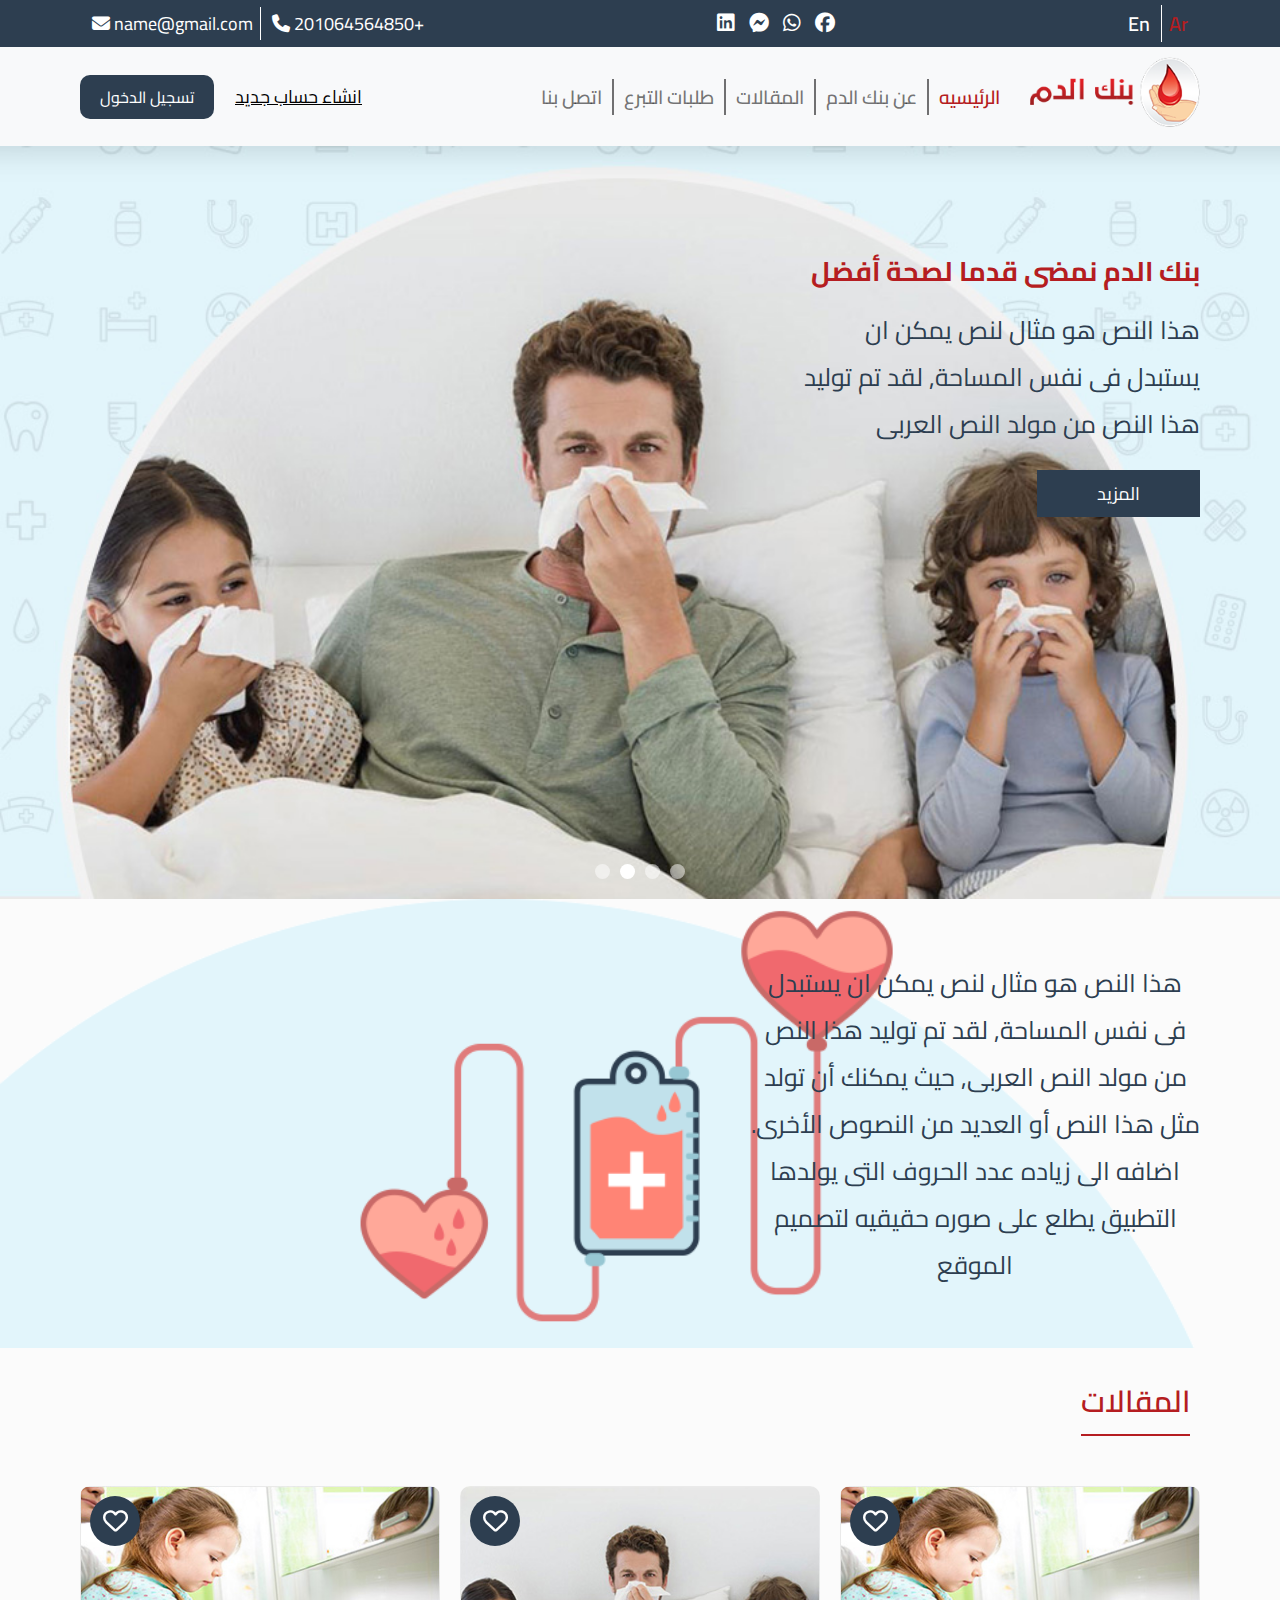
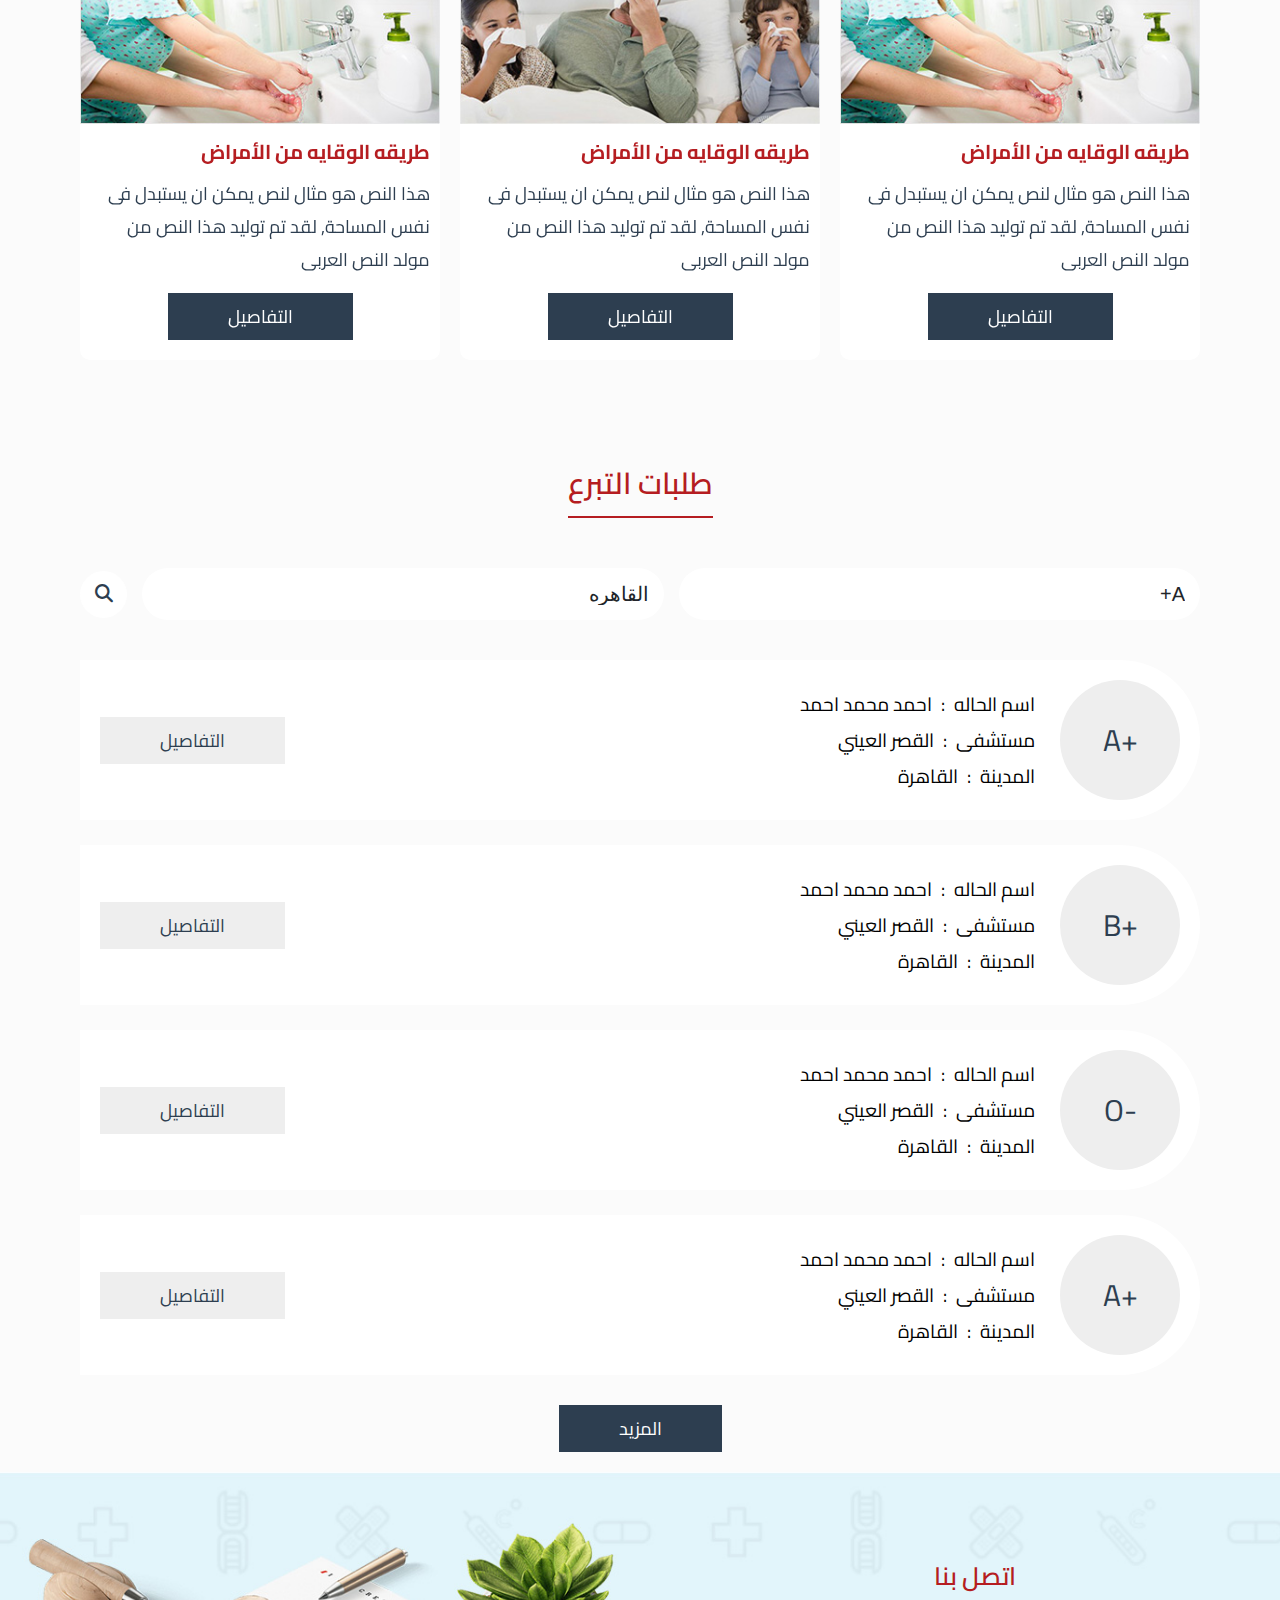
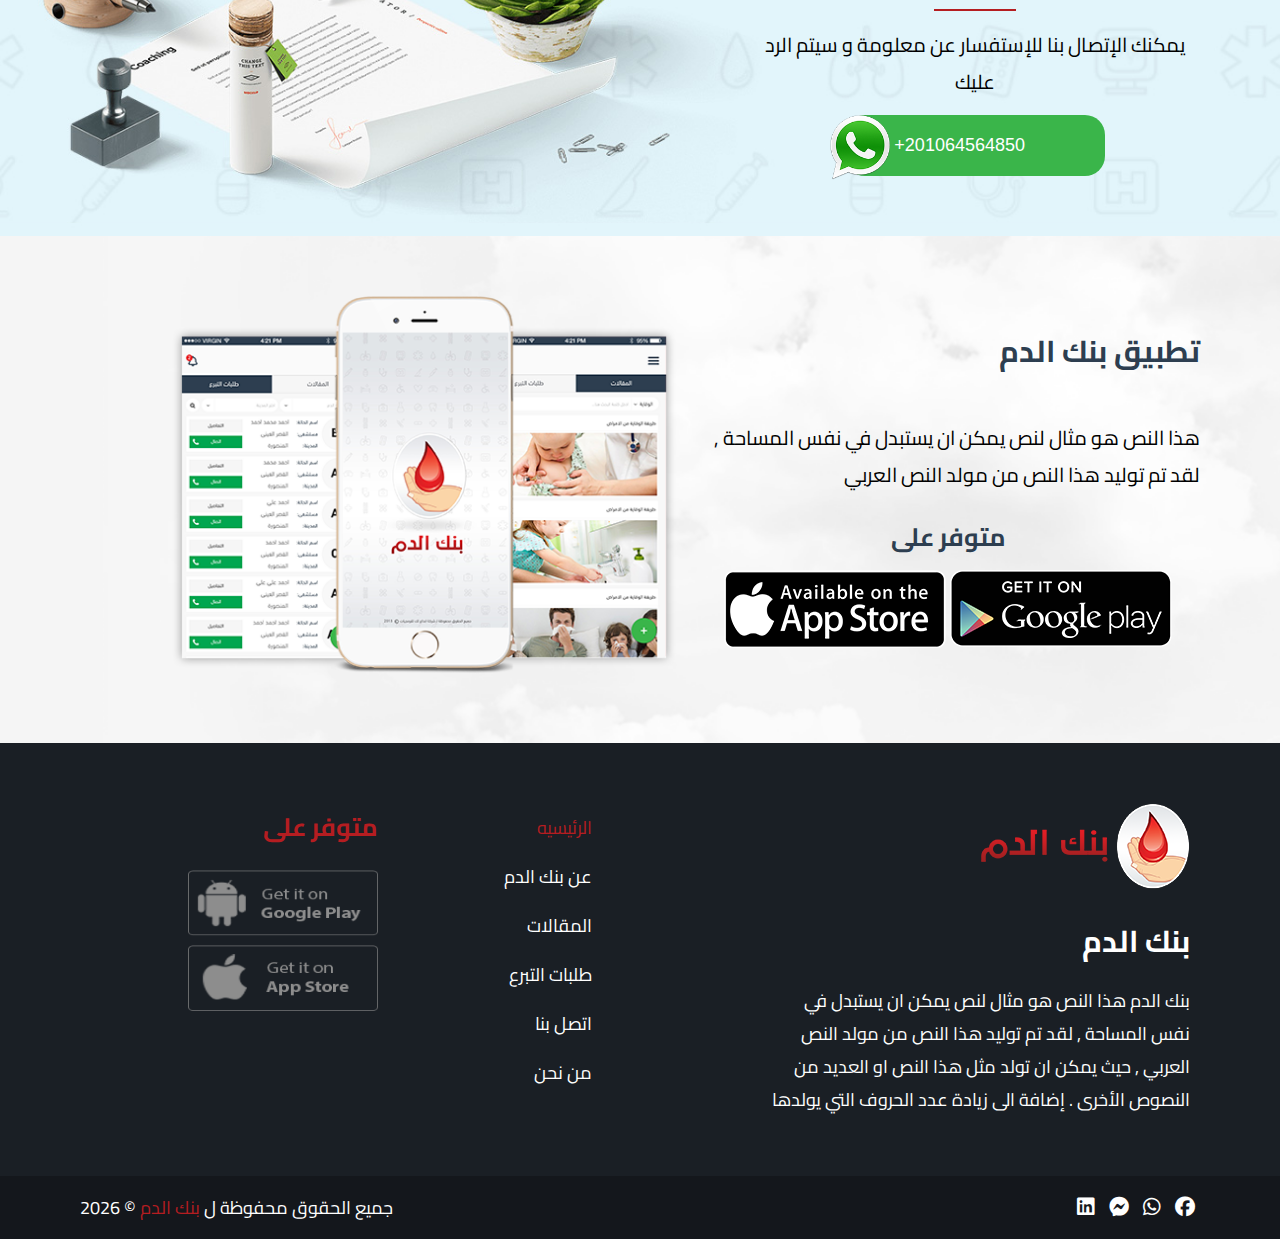
<file: index.html>
<!DOCTYPE html>
<html lang="ar" dir="rtl">
  <head>
    <meta charset="UTF-8" />
    <meta http-equiv="X-UA-Compatible" content="IE=edge" />
    <meta name="viewport" content="width=device-width, initial-scale=1.0" />
    <title>بنك الدم</title>
    <link
      rel="stylesheet"
      href="https://cdnjs.cloudflare.com/ajax/libs/font-awesome/6.2.1/css/all.min.css"
    />
    <link rel="stylesheet" href="CSS/main.css" />
    <link rel="stylesheet" href="CSS/home.css" />
    <!-- swiper  -->
    <link
      rel="stylesheet"
      href="https://cdn.jsdelivr.net/npm/swiper@8/swiper-bundle.min.css"
    />
  </head>
  <body>
    <!-- Start Nav  -->
    <section class="Nav">
      <div class="container">
        <div class="nav-content">
          <div class="langs">
            <a href="#">En</a>
            <a href="#" class="active">Ar</a>
          </div>
          <div class="social">
            <i class="fab fa-facebook"></i>
            <i class="fab fa-whatsapp"></i>
            <i class="fab fa-facebook-messenger"></i>
            <i class="fab fa-linkedin"></i>
          </div>
          <div class="contnect">
            <span>
              <a href="tel:+201064564850">+201064564850</a>
              <i class="fas fa-phone"></i>
            </span>
            <span>
              <a href="mailto:name@gmail.com">name@gmail.com</a>
              <i class="fas fa-envelope"></i>
            </span>
          </div>
        </div>
      </div>
    </section>
    <!-- End Nav  -->
    <!-- Start Header  -->
    <section class="header">
      <div class="container">
        <div class="header-content">
          <div class="right">
            <a href="index.html" class="logo">
              <img src="imgs/logo.png" alt="" />
            </a>
          </div>
          <div class="left">
            <ul class="links">
              <li><a class="active" href="index.html">الرئيسيه</a></li>
              <li><a href="about.html">عن بنك الدم</a></li>
              <li><a href="maqal.html">المقالات</a></li>
              <li><a href="talabate.html">طلبات التبرع</a></li>
              <li><a href="contact.html">اتصل بنا</a></li>
            </ul>
            <div class="btns">
              <a class="singup" href="singup.html">انشاء حساب جديد</a>
              <a class="login" href="login.html">تسجيل الدخول</a>
            </div>
          </div>
          <div class="menu">
            <i class="fas fa-bars"></i>
          </div>
        </div>
      </div>
    </section>
    <!-- End Header  -->
    <!-- Start Home  -->
    <section class="home">
      <div class="container">
        <div class="home-text">
          <h1>بنك الدم نمضى قدما لصحة أفضل</h1>
          <p>
            هذا النص هو مثال لنص يمكن ان يستبدل فى نفس المساحة, لقد تم توليد هذا
            النص من مولد النص العربى
          </p>
          <a href="#" class="mybtn">المزيد</a>
        </div>
        <div class="bullts">
          <span></span>
          <span></span>
          <span class="active"></span>
          <span></span>
        </div>
      </div>
    </section>
    <!-- End Home  -->
    <!-- Start About  -->
    <section class="about">
      <div class="container">
        <p class="text-about">
          هذا النص هو مثال لنص يمكن ان يستبدل فى نفس المساحة, لقد تم توليد هذا
          النص من مولد النص العربى, حيث يمكنك أن تولد مثل هذا النص أو العديد من
          النصوص الأخرى. اضافه الى زياده عدد الحروف التى يولدها التطبيق يطلع على
          صوره حقيقيه لتصميم الموقع
        </p>
      </div>
    </section>
    <!-- End About  -->
    <!-- Start Maqal  -->
    <section class="maqal">
      <div class="container">
        <h2 class="head-section">المقالات</h2>
        <div class="content-maqal swiper">
          <div class="parent swiper-wrapper">
            <div class="box-maqal swiper-slide">
              <span class="heart">
                <i class="fa-regular fa-heart"></i>
              </span>
              <img src="imgs/p1.jpg" alt="" />
              <div class="text">
                <h3>طريقه الوقايه من الأمراض</h3>
                <p>
                  هذا النص هو مثال لنص يمكن ان يستبدل فى نفس المساحة, لقد تم
                  توليد هذا النص من مولد النص العربى
                </p>
              </div>
              <a href="#" class="mybtn">التفاصيل</a>
            </div>
            <div class="box-maqal swiper-slide">
              <span class="heart">
                <i class="fa-regular fa-heart"></i>
              </span>
              <img src="imgs/p2.jpg" alt="" />
              <div class="text">
                <h3>طريقه الوقايه من الأمراض</h3>
                <p>
                  هذا النص هو مثال لنص يمكن ان يستبدل فى نفس المساحة, لقد تم
                  توليد هذا النص من مولد النص العربى
                </p>
              </div>
              <a href="#" class="mybtn">التفاصيل</a>
            </div>
            <div class="box-maqal swiper-slide">
              <span class="heart">
                <i class="fa-regular fa-heart"></i>
              </span>
              <img src="imgs/p1.jpg" alt="" />
              <div class="text">
                <h3>طريقه الوقايه من الأمراض</h3>
                <p>
                  هذا النص هو مثال لنص يمكن ان يستبدل فى نفس المساحة, لقد تم
                  توليد هذا النص من مولد النص العربى
                </p>
              </div>
              <a href="#" class="mybtn">التفاصيل</a>
            </div>
            <div class="box-maqal swiper-slide">
              <span class="heart">
                <i class="fa-regular fa-heart"></i>
              </span>
              <img src="imgs/p2.jpg" alt="" />
              <div class="text">
                <h3>طريقه الوقايه من الأمراض</h3>
                <p>
                  هذا النص هو مثال لنص يمكن ان يستبدل فى نفس المساحة, لقد تم
                  توليد هذا النص من مولد النص العربى
                </p>
              </div>
              <a href="#" class="mybtn">التفاصيل</a>
            </div>
          </div>
        </div>
      </div>
    </section>
    <!-- End Maqal  -->
    <!-- Start talabate  -->
    <div class="talabate">
      <div class="container">
        <h2 class="head-section center">طلبات التبرع</h2>
        <div class="form">
          <div class="box">
            <select name="xxx" placeholder="اختر فصيلة الدم">
              <optgroup label="اختر فصيلة الدم">
                <option value="A+">A+</option>
                <option value="B+">B+</option>
                <option value="O-">O-</option>
              </optgroup>
            </select>
          </div>
          <div class="box">
            <select name="city" placeholder="اختر المدينة">
              <optgroup label="اختر المدينة">
                <option value="القاهره">القاهره</option>
                <option value="المنصوره">المنصوره</option>
                <option value="المحلة">المحلة</option>
              </optgroup>
            </select>
          </div>
          <button class="sear">
            <i class="fas fa-search"></i>
          </button>
        </div>
        <div class="all-items">
          <div class="item">
            <div class="status">
              <div class="cicle">+A</div>
              <div class="dis">
                <p>
                  <span>اسم الحاله</span> :
                  <span>احمد محمد احمد</span>
                </p>
                <p>
                  <span>مستشفى</span> :
                  <span>القصر العيني</span>
                </p>
                <p>
                  <span>المدينة</span> :
                  <span>القاهرة</span>
                </p>
              </div>
            </div>
            <a href="#" class="mybtn2">التفاصيل</a>
          </div>
          <div class="item">
            <div class="status">
              <div class="cicle">+B</div>
              <div class="dis">
                <p>
                  <span>اسم الحاله</span> :
                  <span>احمد محمد احمد</span>
                </p>
                <p>
                  <span>مستشفى</span> :
                  <span>القصر العيني</span>
                </p>
                <p>
                  <span>المدينة</span> :
                  <span>القاهرة</span>
                </p>
              </div>
            </div>
            <a href="#" class="mybtn2">التفاصيل</a>
          </div>
          <div class="item">
            <div class="status">
              <div class="cicle">-O</div>
              <div class="dis">
                <p>
                  <span>اسم الحاله</span> :
                  <span>احمد محمد احمد</span>
                </p>
                <p>
                  <span>مستشفى</span> :
                  <span>القصر العيني</span>
                </p>
                <p>
                  <span>المدينة</span> :
                  <span>القاهرة</span>
                </p>
              </div>
            </div>
            <a href="#" class="mybtn2">التفاصيل</a>
          </div>
          <div class="item">
            <div class="status">
              <div class="cicle">+A</div>
              <div class="dis">
                <p>
                  <span>اسم الحاله</span> :
                  <span>احمد محمد احمد</span>
                </p>
                <p>
                  <span>مستشفى</span> :
                  <span>القصر العيني</span>
                </p>
                <p>
                  <span>المدينة</span> :
                  <span>القاهرة</span>
                </p>
              </div>
            </div>
            <a href="#" class="mybtn2">التفاصيل</a>
          </div>
        </div>
        <a href="#" class="mybtn">المزيد</a>
      </div>
    </div>
    <!-- End talabate  -->
    <!-- Start contact  -->
    <section class="contact">
      <div class="container">
        <div class="contact-text">
          <h2>اتصل بنا</h2>
          <p>يمكنك الإتصال بنا للإستفسار عن معلومة و سيتم الرد عليك</p>
          <button>
            <img src="imgs/whats.png" alt="" />
            <a href="#"> 201064564850+ </a>
          </button>
        </div>
      </div>
    </section>
    <!-- End contact  -->
    <!-- Start Bank  -->
    <section class="bank">
      <div class="container">
        <div class="bank-content">
          <div class="bank-box">
            <h2>تطبيق بنك الدم</h2>
            <p>
              هذا النص هو مثال لنص يمكن ان يستبدل في نفس المساحة , لقد تم توليد
              هذا النص من مولد النص العربي
            </p>
            <h3>متوفر على</h3>
            <div class="apps">
              <a href="#">
                <img src="imgs/google.png" alt="" />
              </a>
              <a href="#">
                <img src="imgs/ios.png" alt="" />
              </a>
            </div>
          </div>
          <div class="bank-box">
            <img src="imgs/App.png" alt="" />
          </div>
        </div>
      </div>
    </section>
    <!-- End Bank  -->
    <!-- Start Footer  -->
    <section class="footer">
      <div class="container">
        <div class="box-foot">
          <img src="imgs/logo.png" alt="" />
          <h1>بنك الدم</h1>
          <p>
            بنك الدم هذا النص هو مثال لنص يمكن ان يستبدل في نفس المساحة , لقد تم
            توليد هذا النص من مولد النص العربي , حيث يمكن ان تولد مثل هذا النص
            او العديد من النصوص الأخرى . إضافة الى زيادة عدد الحروف التي يولدها
          </p>
        </div>
        <div class="box-foot box-foot-par">
          <div class="semi-box">
            <ul>
              <li><a class="active" href="index.html">الرئيسيه</a></li>
              <li><a href="about.html">عن بنك الدم</a></li>
              <li><a href="maqal.html">المقالات</a></li>
              <li><a href="talabate.html">طلبات التبرع</a></li>
              <li><a href="contact.html">اتصل بنا</a></li>
              <li><a href="#"> من نحن</a></li>
            </ul>
          </div>
          <div class="semi-box">
            <h3>متوفر على</h3>
            <a href="#">
              <img src="imgs/google1.png" alt="" />
            </a>
            <a href="#">
              <img src="imgs/ios1.png" alt="" />
            </a>
          </div>
        </div>
      </div>
    </section>
    <div class="copy">
      <div class="container">
        <div class="social">
          <i class="fab fa-facebook"></i>
          <i class="fab fa-whatsapp"></i>
          <i class="fab fa-facebook-messenger"></i>
          <i class="fab fa-linkedin"></i>
        </div>
        <p>
          جميع الحقوق محفوظة ل <span class="ban">بنك الدم </span>&copy;
          <span class="year"></span>
        </p>
      </div>
    </div>
    <!-- End Footer  -->
    <!-- swiper -->
    <script src="https://cdn.jsdelivr.net/npm/swiper@8/swiper-bundle.min.js"></script>
    <script src="JS/script.js"></script>
  </body>
</html>
</file>
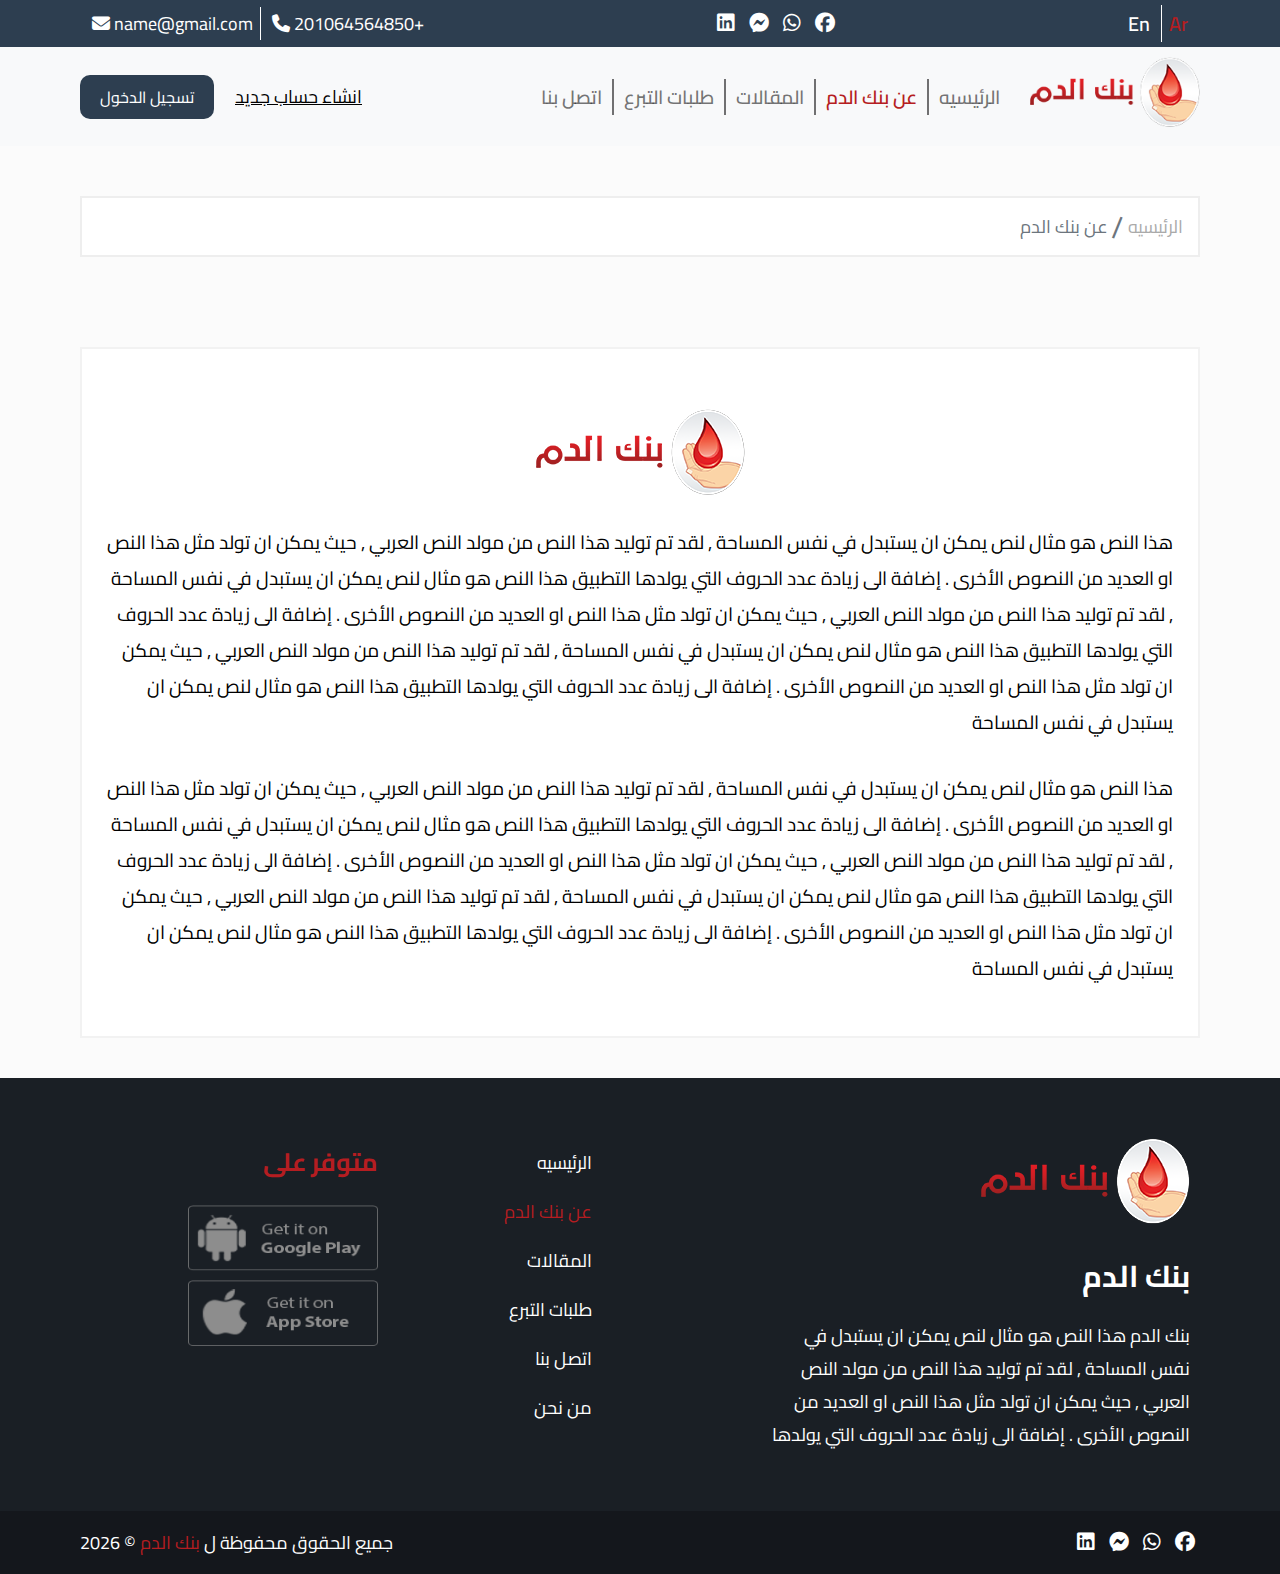
<file: about.html>
<!DOCTYPE html>
<html lang="ar" dir="rtl">
  <head>
    <meta charset="UTF-8" />
    <meta http-equiv="X-UA-Compatible" content="IE=edge" />
    <meta name="viewport" content="width=device-width, initial-scale=1.0" />
    <title>بنك الدم</title>
    <link
      rel="stylesheet"
      href="https://cdnjs.cloudflare.com/ajax/libs/font-awesome/6.2.1/css/all.min.css"
    />
    <link rel="stylesheet" href="CSS/main.css" />
    <link rel="stylesheet" href="CSS/home.css" />
    <!-- swiper  -->
  </head>
  <body>
    <!-- Start Nav  -->
    <section class="Nav">
      <div class="container">
        <div class="nav-content">
          <div class="langs">
            <a href="#">En</a>
            <a href="#" class="active">Ar</a>
          </div>
          <div class="social">
            <i class="fab fa-facebook"></i>
            <i class="fab fa-whatsapp"></i>
            <i class="fab fa-facebook-messenger"></i>
            <i class="fab fa-linkedin"></i>
          </div>
          <div class="contnect">
            <span>
              <a href="tel:+201064564850">+201064564850</a>
              <i class="fas fa-phone"></i>
            </span>
            <span>
              <a href="mailto:name@gmail.com">name@gmail.com</a>
              <i class="fas fa-envelope"></i>
            </span>
          </div>
        </div>
      </div>
    </section>
    <!-- End Nav  -->
    <!-- Start Header  -->
    <section class="header">
      <div class="container">
        <div class="header-content">
          <div class="right">
            <a href="#" class="logo">
              <img src="imgs/logo.png" alt="" />
            </a>
          </div>
          <div class="left">
            <ul class="links">
              <li><a href="index.html">الرئيسيه</a></li>
              <li><a class="active" href="about.html">عن بنك الدم</a></li>
              <li><a href="maqal.html">المقالات</a></li>
              <li><a href="talabate.html">طلبات التبرع</a></li>
              <li><a href="contact.html">اتصل بنا</a></li>
            </ul>
            <div class="btns">
              <a class="singup" href="singup.html">انشاء حساب جديد</a>
              <a class="login" href="login.html">تسجيل الدخول</a>
            </div>
          </div>
          <div class="menu">
            <i class="fas fa-bars"></i>
          </div>
        </div>
      </div>
    </section>
    <!-- End Header  -->
    <!-- Start Path  -->
    <section class="path">
      <div class="container">
        <ol>
          <li><a href="index.html">الرئيسيه</a></li>
          <li>عن بنك الدم</li>
        </ol>
      </div>
    </section>
    <!-- End Path  -->
    <!-- Start AboutUS  -->
    <section class="aboutus">
      <div class="container">
        <div class="aboutus-content">
          <div><img src="imgs/logo.png" alt="" /></div>
          <p>
            هذا النص هو مثال لنص يمكن ان يستبدل في نفس المساحة , لقد تم توليد
            هذا النص من مولد النص العربي , حيث يمكن ان تولد مثل هذا النص او
            العديد من النصوص الأخرى . إضافة الى زيادة عدد الحروف التي يولدها
            التطبيق هذا النص هو مثال لنص يمكن ان يستبدل في نفس المساحة , لقد تم
            توليد هذا النص من مولد النص العربي , حيث يمكن ان تولد مثل هذا النص
            او العديد من النصوص الأخرى . إضافة الى زيادة عدد الحروف التي يولدها
            التطبيق هذا النص هو مثال لنص يمكن ان يستبدل في نفس المساحة , لقد تم
            توليد هذا النص من مولد النص العربي , حيث يمكن ان تولد مثل هذا النص
            او العديد من النصوص الأخرى . إضافة الى زيادة عدد الحروف التي يولدها
            التطبيق هذا النص هو مثال لنص يمكن ان يستبدل في نفس المساحة
          </p>
          <p>
            هذا النص هو مثال لنص يمكن ان يستبدل في نفس المساحة , لقد تم توليد
            هذا النص من مولد النص العربي , حيث يمكن ان تولد مثل هذا النص او
            العديد من النصوص الأخرى . إضافة الى زيادة عدد الحروف التي يولدها
            التطبيق هذا النص هو مثال لنص يمكن ان يستبدل في نفس المساحة , لقد تم
            توليد هذا النص من مولد النص العربي , حيث يمكن ان تولد مثل هذا النص
            او العديد من النصوص الأخرى . إضافة الى زيادة عدد الحروف التي يولدها
            التطبيق هذا النص هو مثال لنص يمكن ان يستبدل في نفس المساحة , لقد تم
            توليد هذا النص من مولد النص العربي , حيث يمكن ان تولد مثل هذا النص
            او العديد من النصوص الأخرى . إضافة الى زيادة عدد الحروف التي يولدها
            التطبيق هذا النص هو مثال لنص يمكن ان يستبدل في نفس المساحة
          </p>
        </div>
      </div>
    </section>
    <!-- End AboutUS  -->
    <!-- Start Footer  -->
    <section class="footer">
      <div class="container">
        <div class="box-foot">
          <img src="imgs/logo.png" alt="" />
          <h1>بنك الدم</h1>
          <p>
            بنك الدم هذا النص هو مثال لنص يمكن ان يستبدل في نفس المساحة , لقد تم
            توليد هذا النص من مولد النص العربي , حيث يمكن ان تولد مثل هذا النص
            او العديد من النصوص الأخرى . إضافة الى زيادة عدد الحروف التي يولدها
          </p>
        </div>
        <div class="box-foot box-foot-par">
          <div class="semi-box">
            <ul>
              <li><a href="index.html">الرئيسيه</a></li>
              <li><a class="active" href="about.html">عن بنك الدم</a></li>
              <li><a href="maqal.html">المقالات</a></li>
              <li><a href="talabate.html">طلبات التبرع</a></li>
              <li><a href="contact.html">اتصل بنا</a></li>
              <li><a href="#"> من نحن</a></li>
            </ul>
          </div>
          <div class="semi-box">
            <h3>متوفر على</h3>
            <a href="#">
              <img src="imgs/google1.png" alt="" />
            </a>
            <a href="#">
              <img src="imgs/ios1.png" alt="" />
            </a>
          </div>
        </div>
      </div>
    </section>
    <div class="copy">
      <div class="container">
        <div class="social">
          <i class="fab fa-facebook"></i>
          <i class="fab fa-whatsapp"></i>
          <i class="fab fa-facebook-messenger"></i>
          <i class="fab fa-linkedin"></i>
        </div>
        <p>
          جميع الحقوق محفوظة ل <span class="ban">بنك الدم </span>&copy;
          <span class="year"></span>
        </p>
      </div>
    </div>
    <!-- End Footer  -->
    <script src="JS/script.js"></script>
  </body>
</html>
</file>
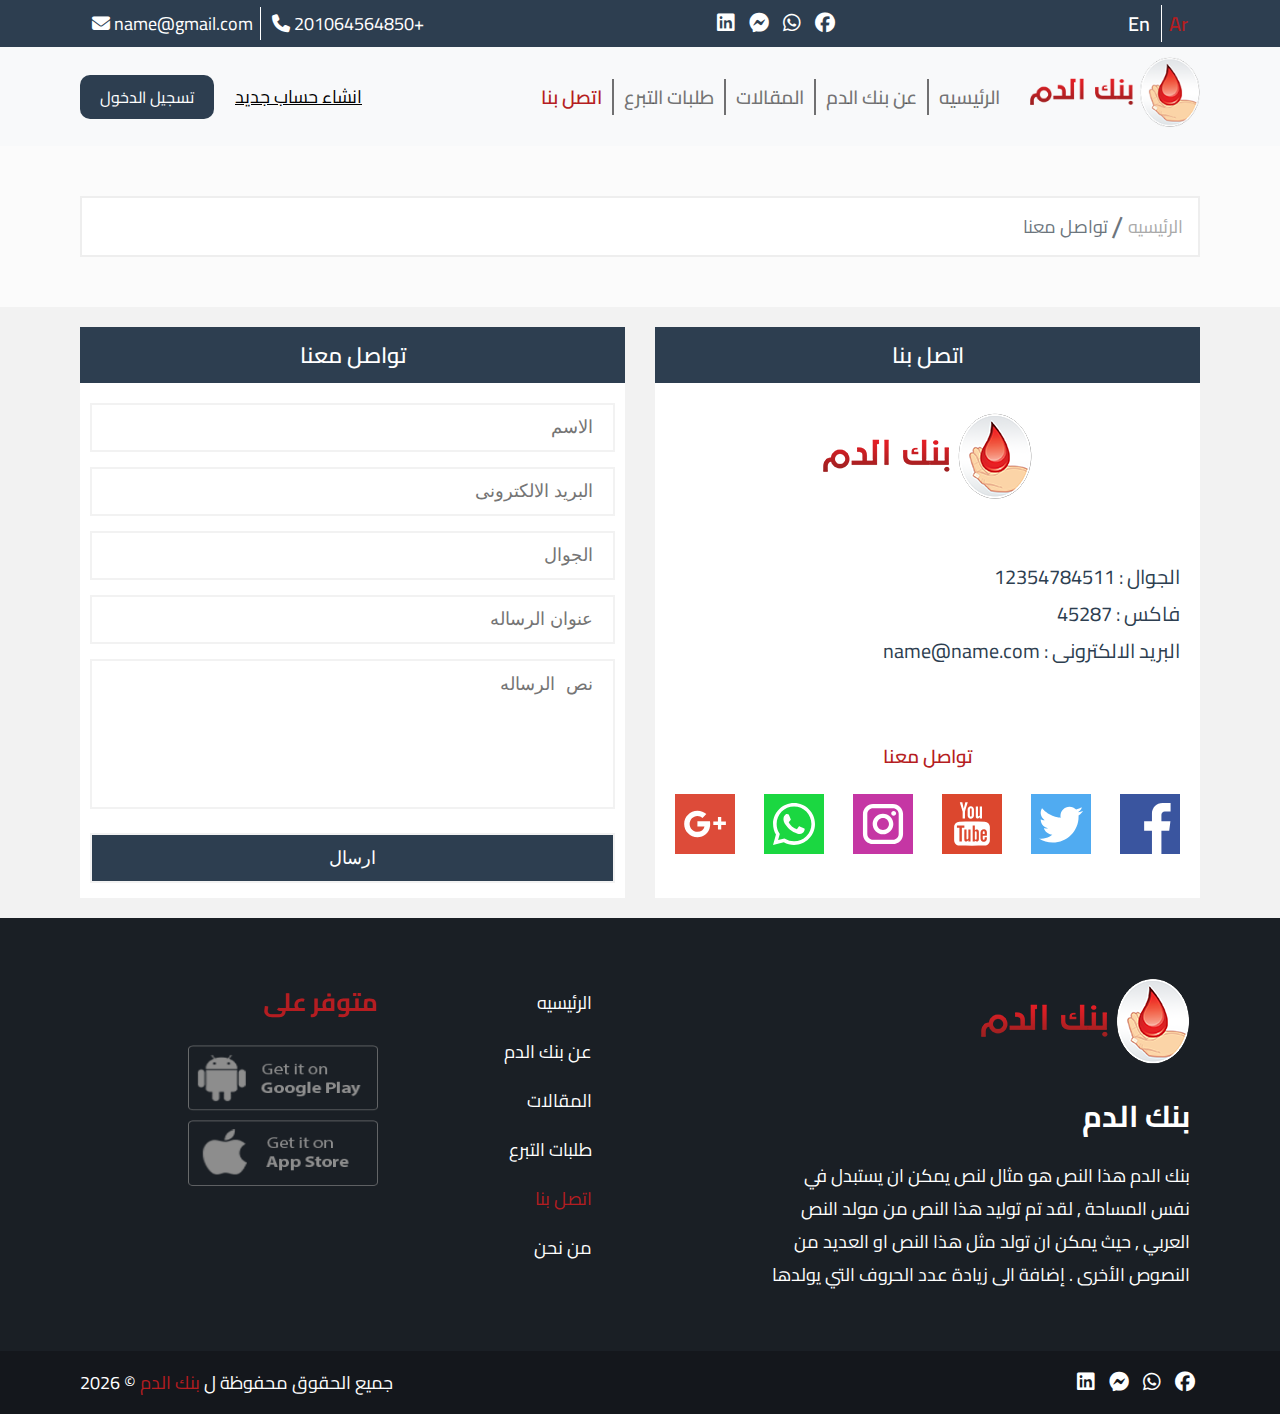
<file: contact.html>
<!DOCTYPE html>
<html lang="ar" dir="rtl">
  <head>
    <meta charset="UTF-8" />
    <meta http-equiv="X-UA-Compatible" content="IE=edge" />
    <meta name="viewport" content="width=device-width, initial-scale=1.0" />
    <title>بنك الدم</title>
    <link
      rel="stylesheet"
      href="https://cdnjs.cloudflare.com/ajax/libs/font-awesome/6.2.1/css/all.min.css"
    />
    <link rel="stylesheet" href="CSS/main.css" />
    <link rel="stylesheet" href="CSS/home.css" />
    <!-- swiper  -->
    <link
      rel="stylesheet"
      href="https://cdn.jsdelivr.net/npm/swiper@8/swiper-bundle.min.css"
    />
  </head>
  <body>
    <!-- Start Nav  -->
    <section class="Nav">
      <div class="container">
        <div class="nav-content">
          <div class="langs">
            <a href="#">En</a>
            <a href="#" class="active">Ar</a>
          </div>
          <div class="social">
            <i class="fab fa-facebook"></i>
            <i class="fab fa-whatsapp"></i>
            <i class="fab fa-facebook-messenger"></i>
            <i class="fab fa-linkedin"></i>
          </div>
          <div class="contnect">
            <span>
              <a href="tel:+201064564850">+201064564850</a>
              <i class="fas fa-phone"></i>
            </span>
            <span>
              <a href="mailto:name@gmail.com">name@gmail.com</a>
              <i class="fas fa-envelope"></i>
            </span>
          </div>
        </div>
      </div>
    </section>
    <!-- End Nav  -->
    <!-- Start Header  -->
    <section class="header">
      <div class="container">
        <div class="header-content">
          <div class="right">
            <a href="index.html" class="logo">
              <img src="imgs/logo.png" alt="" />
            </a>
          </div>
          <div class="left">
            <ul class="links">
              <li><a href="index.html">الرئيسيه</a></li>
              <li><a href="about.html">عن بنك الدم</a></li>
              <li><a href="maqal.html">المقالات</a></li>
              <li><a href="talabate.html">طلبات التبرع</a></li>
              <li><a class="active" href="contact.html">اتصل بنا</a></li>
            </ul>
            <div class="btns">
              <a class="singup" href="singup.html">انشاء حساب جديد</a>
              <a class="login" href="login.html">تسجيل الدخول</a>
            </div>
          </div>
          <div class="menu">
            <i class="fas fa-bars"></i>
          </div>
        </div>
      </div>
    </section>
    <!-- End Header  -->
    <!-- Start Path  -->
    <section class="path">
      <div class="container">
        <ol>
          <li><a href="index.html">الرئيسيه</a></li>
          <li>تواصل معنا</li>
        </ol>
      </div>
    </section>
    <!-- End Path  -->
    <!-- Start ContactPage  -->
    <section class="contactpage">
      <div class="container">
        <div class="contactpage-content">
          <div class="card">
            <h2 class="head-card">اتصل بنا</h2>
            <div class="img-card">
              <img src="imgs/logo.png" alt="" />
            </div>
            <div class="mycontact">
              <p><span>الجوال</span> : <span>12354784511</span></p>
              <p><span>فاكس</span> : <span>45287</span></p>
              <p><span>البريد الالكترونى</span> : <span>name@name.com</span></p>
            </div>
            <div class="mysocial">
              <h3>تواصل معنا</h3>
              <ul>
                <li>
                  <a href="#"><img src="imgs/001-facebook.svg" alt="" /></a>
                </li>
                <li>
                  <a href="#"><img src="imgs/002-twitter.svg" alt="" /></a>
                </li>
                <li>
                  <a href="#"><img src="imgs/003-youtube.svg" alt="" /></a>
                </li>
                <li>
                  <a href="#"><img src="imgs/004-instagram.svg" alt="" /></a>
                </li>
                <li>
                  <a href="#"><img src="imgs/005-whatsapp.svg" alt="" /></a>
                </li>
                <li>
                  <a href="#"><img src="imgs/006-google-plus.svg" alt="" /></a>
                </li>
              </ul>
            </div>
          </div>
          <div class="card">
            <h2 class="head-card">تواصل معنا</h2>
            <form class="card-form">
              <input type="text" placeholder="الاسم" name="name" />
              <input
                type="email"
                placeholder="البريد الالكترونى"
                name="email"
              />
              <input type="number" placeholder="الجوال" name="number" />
              <input type="text" placeholder="عنوان الرساله" name="address" />
              <textarea name="" id="" placeholder="نص الرساله"></textarea>
              <input type="submit" value="ارسال" class="mybtn" />
            </form>
          </div>
        </div>
      </div>
    </section>
    <!-- Start ContactPage  -->
    <!-- Start Footer  -->
    <section class="footer">
      <div class="container">
        <div class="box-foot">
          <img src="imgs/logo.png" alt="" />
          <h1>بنك الدم</h1>
          <p>
            بنك الدم هذا النص هو مثال لنص يمكن ان يستبدل في نفس المساحة , لقد تم
            توليد هذا النص من مولد النص العربي , حيث يمكن ان تولد مثل هذا النص
            او العديد من النصوص الأخرى . إضافة الى زيادة عدد الحروف التي يولدها
          </p>
        </div>
        <div class="box-foot box-foot-par">
          <div class="semi-box">
            <ul>
              <li><a href="index.html">الرئيسيه</a></li>
              <li><a href="about.html">عن بنك الدم</a></li>
              <li><a href="maqal.html">المقالات</a></li>
              <li><a href="talabate.html">طلبات التبرع</a></li>
              <li><a class="active" href="contact.html">اتصل بنا</a></li>
              <li><a href="#"> من نحن</a></li>
            </ul>
          </div>
          <div class="semi-box">
            <h3>متوفر على</h3>
            <a href="#">
              <img src="imgs/google1.png" alt="" />
            </a>
            <a href="#">
              <img src="imgs/ios1.png" alt="" />
            </a>
          </div>
        </div>
      </div>
    </section>
    <div class="copy">
      <div class="container">
        <div class="social">
          <i class="fab fa-facebook"></i>
          <i class="fab fa-whatsapp"></i>
          <i class="fab fa-facebook-messenger"></i>
          <i class="fab fa-linkedin"></i>
        </div>
        <p>
          جميع الحقوق محفوظة ل <span class="ban">بنك الدم </span>&copy;
          <span class="year"></span>
        </p>
      </div>
    </div>
    <!-- End Footer  -->
    <script src="JS/script.js"></script>
  </body>
</html>
</file>
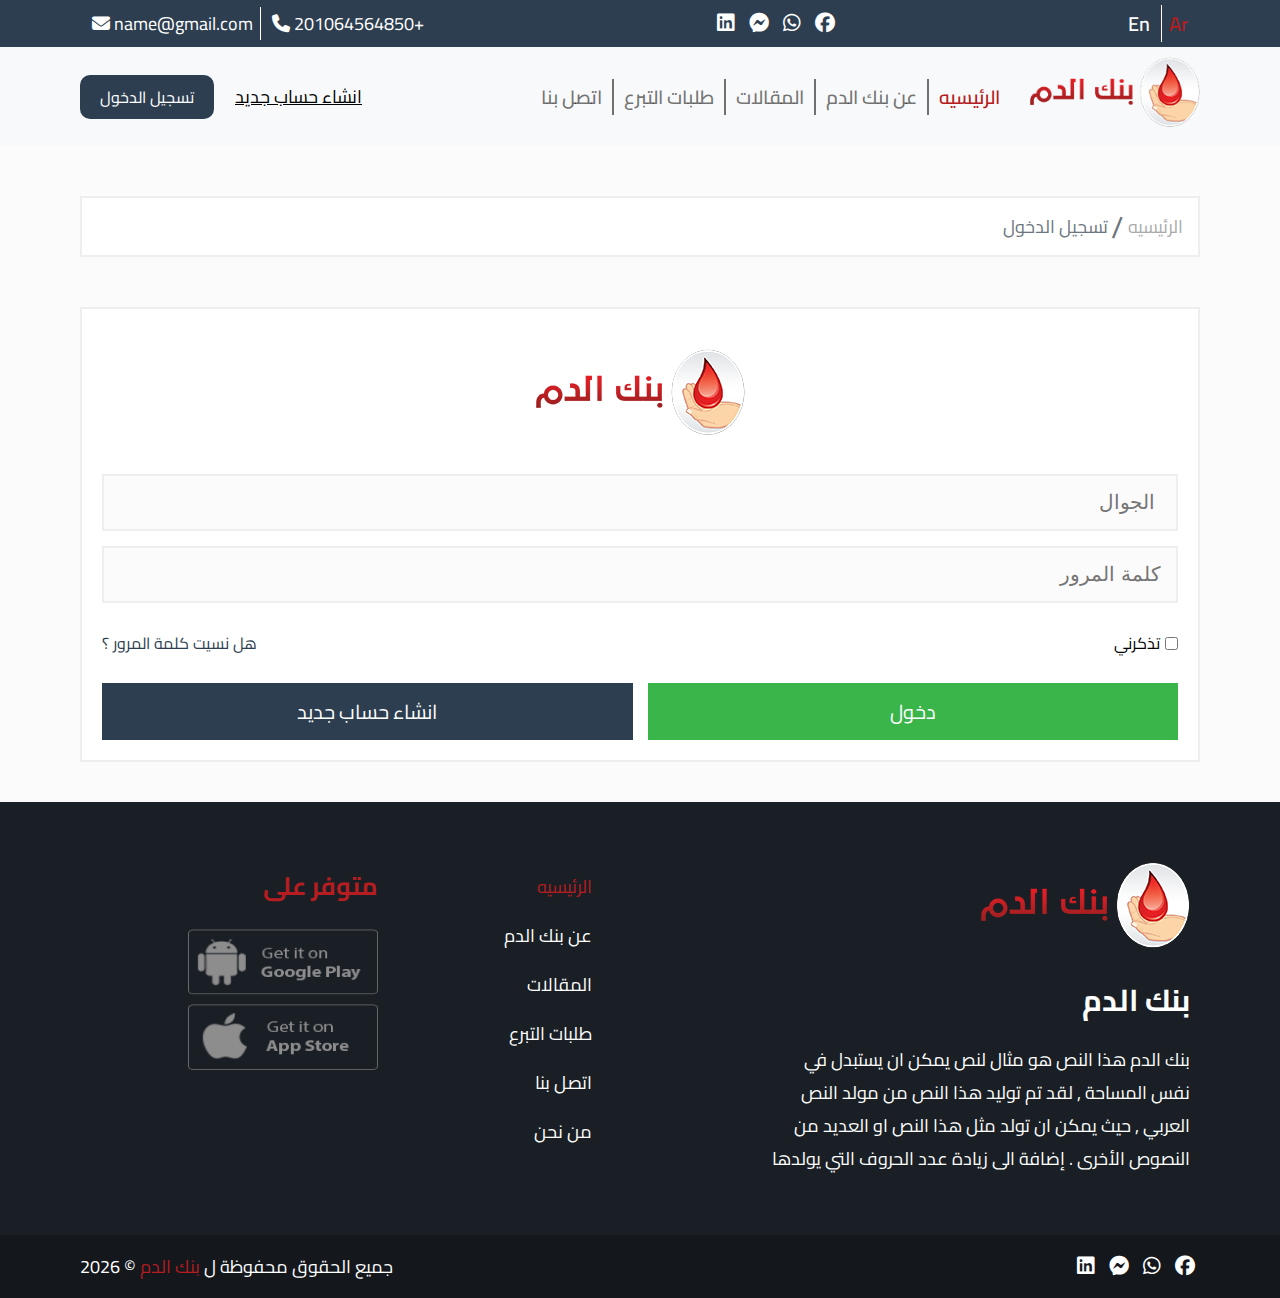
<file: login.html>
<!DOCTYPE html>
<html lang="ar" dir="rtl">
  <head>
    <meta charset="UTF-8" />
    <meta http-equiv="X-UA-Compatible" content="IE=edge" />
    <meta name="viewport" content="width=device-width, initial-scale=1.0" />
    <title>بنك الدم</title>
    <link
      rel="stylesheet"
      href="https://cdnjs.cloudflare.com/ajax/libs/font-awesome/6.2.1/css/all.min.css"
    />
    <link rel="stylesheet" href="CSS/main.css" />
    <link rel="stylesheet" href="CSS/home.css" />
    <!-- swiper  -->
    <link
      rel="stylesheet"
      href="https://cdn.jsdelivr.net/npm/swiper@8/swiper-bundle.min.css"
    />
  </head>
  <body>
    <!-- Start Nav  -->
    <section class="Nav">
      <div class="container">
        <div class="nav-content">
          <div class="langs">
            <a href="#">En</a>
            <a href="#" class="active">Ar</a>
          </div>
          <div class="social">
            <i class="fab fa-facebook"></i>
            <i class="fab fa-whatsapp"></i>
            <i class="fab fa-facebook-messenger"></i>
            <i class="fab fa-linkedin"></i>
          </div>
          <div class="contnect">
            <span>
              <a href="tel:+201064564850">+201064564850</a>
              <i class="fas fa-phone"></i>
            </span>
            <span>
              <a href="mailto:name@gmail.com">name@gmail.com</a>
              <i class="fas fa-envelope"></i>
            </span>
          </div>
        </div>
      </div>
    </section>
    <!-- End Nav  -->
    <!-- Start Header  -->
    <section class="header">
      <div class="container">
        <div class="header-content">
          <div class="right">
            <a href="index.html" class="logo">
              <img src="imgs/logo.png" alt="" />
            </a>
          </div>
          <div class="left">
            <ul class="links">
              <li><a class="active" href="index.html">الرئيسيه</a></li>
              <li><a href="about.html">عن بنك الدم</a></li>
              <li><a href="maqal.html">المقالات</a></li>
              <li><a href="talabate.html">طلبات التبرع</a></li>
              <li><a href="contact.html">اتصل بنا</a></li>
            </ul>
            <div class="btns">
              <a class="singup" href="singup.html">انشاء حساب جديد</a>
              <a class="login" href="login.html">تسجيل الدخول</a>
            </div>
          </div>
          <div class="menu">
            <i class="fas fa-bars"></i>
          </div>
        </div>
      </div>
    </section>
    <!-- End Header  -->
    <!-- Start Path  -->
    <section class="path">
      <div class="container">
        <ol>
          <li><a href="index.html">الرئيسيه</a></li>
          <li>تسجيل الدخول</li>
        </ol>
      </div>
    </section>
    <!-- End Path  -->
    <!-- Start login  -->
    <section class="login">
      <div class="container">
        <div class="login-content">
          <div class="img-login">
            <img src="imgs/logo.png" alt="" />
          </div>
          <form class="signup-form">
            <input type="text" placeholder=" الجوال" name="number" />
            <input type="password" placeholder="كلمة المرور" name="password" />
            <div class="remember">
              <div class="rem">
                <input type="checkbox" name="rem" id="rem" />
                <label for="rem">تذكرني</label>
              </div>
              <a href="#" class="forget">هل نسيت كلمة المرور ؟</a>
            </div>
            <div class="btns">
              <a href="#" class="log">دخول</a>
              <a href="singup.html" class="create"> انشاء حساب جديد</a>
            </div>
          </form>
        </div>
      </div>
    </section>
    <!-- Start login  -->
    <!-- Start Footer  -->
    <section class="footer">
      <div class="container">
        <div class="box-foot">
          <img src="imgs/logo.png" alt="" />
          <h1>بنك الدم</h1>
          <p>
            بنك الدم هذا النص هو مثال لنص يمكن ان يستبدل في نفس المساحة , لقد تم
            توليد هذا النص من مولد النص العربي , حيث يمكن ان تولد مثل هذا النص
            او العديد من النصوص الأخرى . إضافة الى زيادة عدد الحروف التي يولدها
          </p>
        </div>
        <div class="box-foot box-foot-par">
          <div class="semi-box">
            <ul>
              <li><a class="active" href="index.html">الرئيسيه</a></li>
              <li><a href="about.html">عن بنك الدم</a></li>
              <li><a href="maqal.html">المقالات</a></li>
              <li><a href="talabate.html">طلبات التبرع</a></li>
              <li><a href="contact.html">اتصل بنا</a></li>
              <li><a href="#"> من نحن</a></li>
            </ul>
          </div>
          <div class="semi-box">
            <h3>متوفر على</h3>
            <a href="#">
              <img src="imgs/google1.png" alt="" />
            </a>
            <a href="#">
              <img src="imgs/ios1.png" alt="" />
            </a>
          </div>
        </div>
      </div>
    </section>
    <div class="copy">
      <div class="container">
        <div class="social">
          <i class="fab fa-facebook"></i>
          <i class="fab fa-whatsapp"></i>
          <i class="fab fa-facebook-messenger"></i>
          <i class="fab fa-linkedin"></i>
        </div>
        <p>
          جميع الحقوق محفوظة ل <span class="ban">بنك الدم </span>&copy;
          <span class="year"></span>
        </p>
      </div>
    </div>
    <!-- End Footer  -->
    <script src="JS/script.js"></script>
  </body>
</html>
</file>
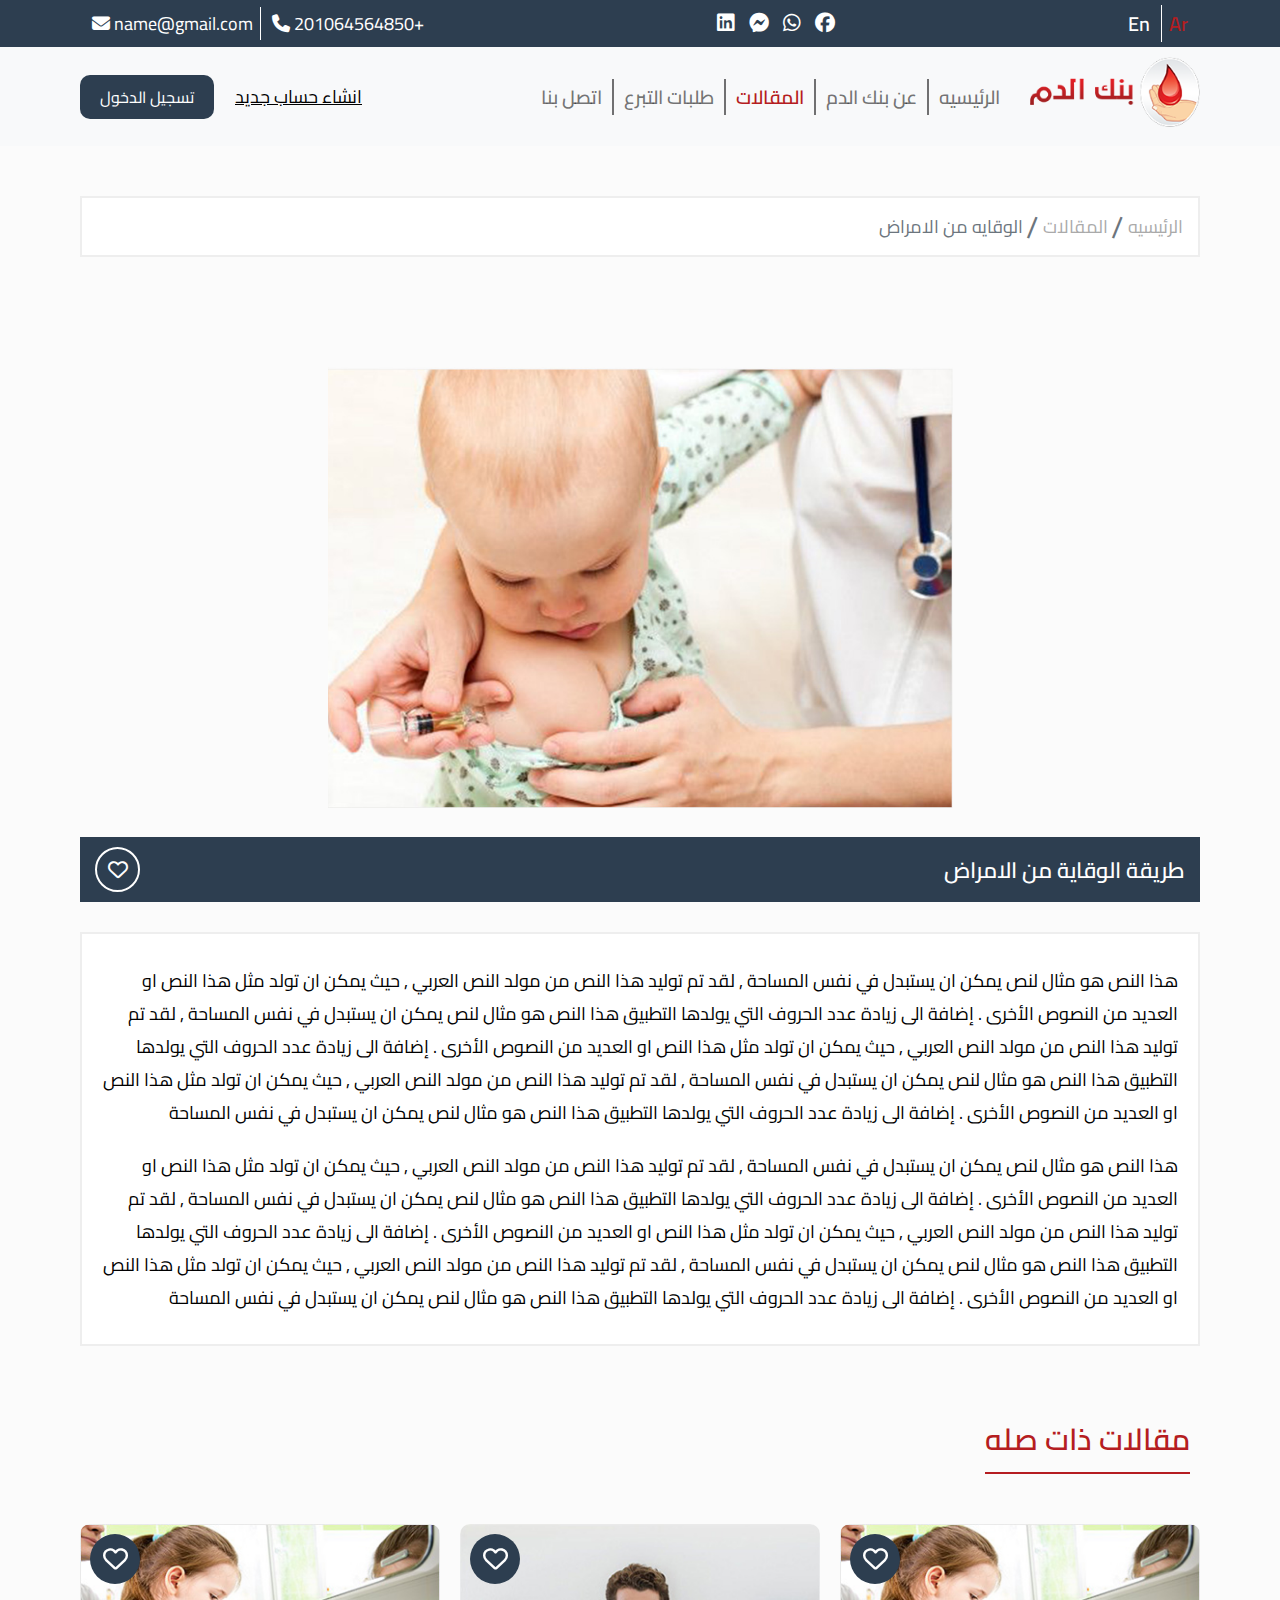
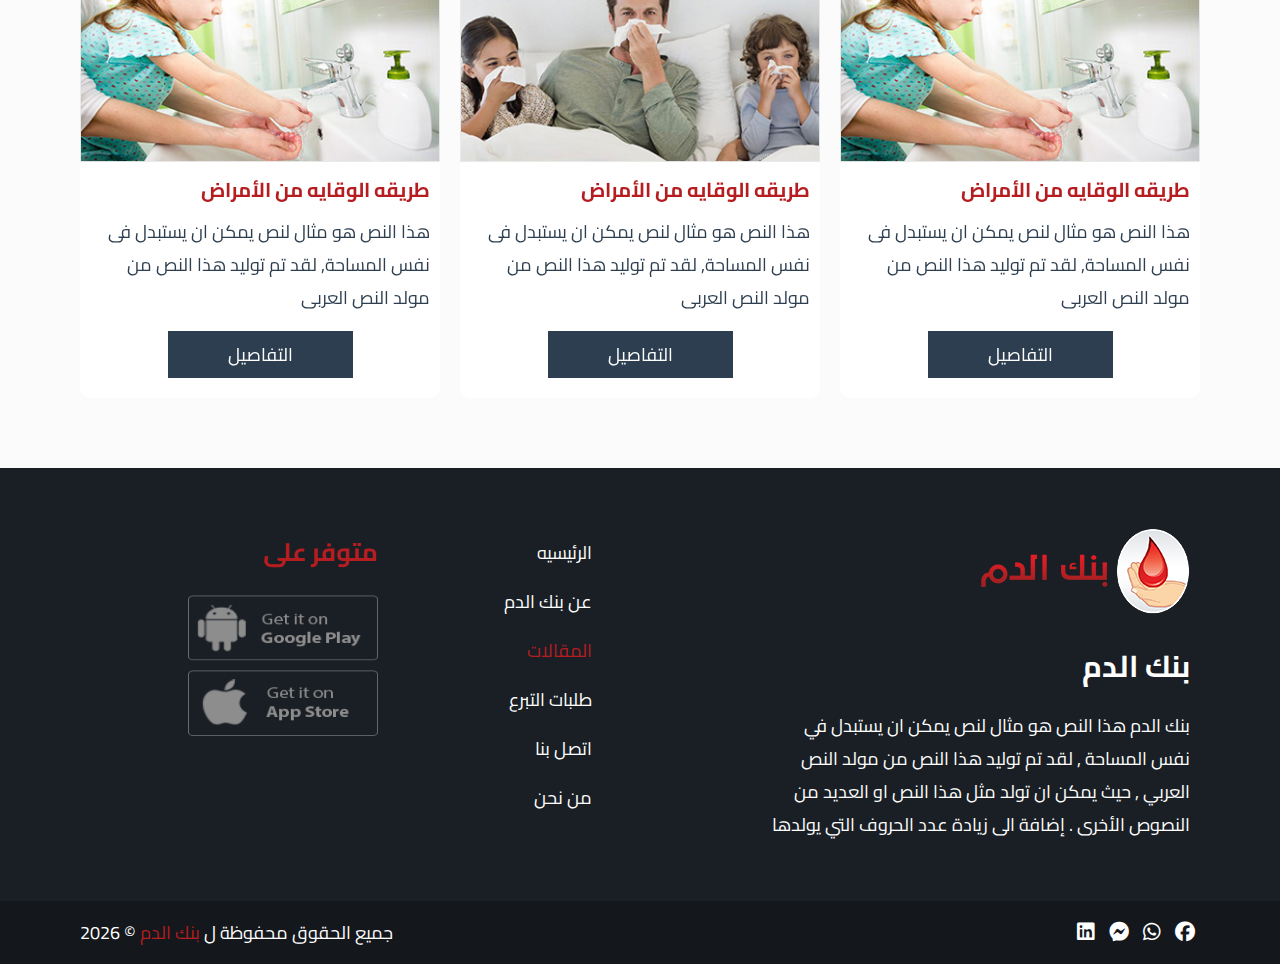
<file: maqal.html>
<!DOCTYPE html>
<html lang="ar" dir="rtl">
  <head>
    <meta charset="UTF-8" />
    <meta http-equiv="X-UA-Compatible" content="IE=edge" />
    <meta name="viewport" content="width=device-width, initial-scale=1.0" />
    <title>بنك الدم</title>
    <link
      rel="stylesheet"
      href="https://cdnjs.cloudflare.com/ajax/libs/font-awesome/6.2.1/css/all.min.css"
    />
    <link rel="stylesheet" href="CSS/main.css" />
    <link rel="stylesheet" href="CSS/home.css" />
    <!-- swiper  -->
    <link
      rel="stylesheet"
      href="https://cdn.jsdelivr.net/npm/swiper@8/swiper-bundle.min.css"
    />
  </head>
  <body>
    <!-- Start Nav  -->
    <section class="Nav">
      <div class="container">
        <div class="nav-content">
          <div class="langs">
            <a href="#">En</a>
            <a href="#" class="active">Ar</a>
          </div>
          <div class="social">
            <i class="fab fa-facebook"></i>
            <i class="fab fa-whatsapp"></i>
            <i class="fab fa-facebook-messenger"></i>
            <i class="fab fa-linkedin"></i>
          </div>
          <div class="contnect">
            <span>
              <a href="tel:+201064564850">+201064564850</a>
              <i class="fas fa-phone"></i>
            </span>
            <span>
              <a href="mailto:name@gmail.com">name@gmail.com</a>
              <i class="fas fa-envelope"></i>
            </span>
          </div>
        </div>
      </div>
    </section>
    <!-- End Nav  -->
    <!-- Start Header  -->
    <section class="header">
      <div class="container">
        <div class="header-content">
          <div class="right">
            <a href="index.html" class="logo">
              <img src="imgs/logo.png" alt="" />
            </a>
          </div>
          <div class="left">
            <ul class="links">
              <li><a href="index.html">الرئيسيه</a></li>
              <li><a href="about.html">عن بنك الدم</a></li>
              <li><a class="active" href="maqal.html">المقالات</a></li>
              <li><a href="talabate.html">طلبات التبرع</a></li>
              <li><a href="contact.html">اتصل بنا</a></li>
            </ul>
            <div class="btns">
              <a class="singup" href="singup.html">انشاء حساب جديد</a>
              <a class="login" href="login.html">تسجيل الدخول</a>
            </div>
          </div>
          <div class="menu">
            <i class="fas fa-bars"></i>
          </div>
        </div>
      </div>
    </section>
    <!-- End Header  -->
    <!-- Start Path  -->
    <section class="path">
      <div class="container">
        <ol>
          <li><a href="index.html">الرئيسيه</a></li>
          <li><a href="maqal.html">المقالات</a></li>
          <li>الوقايه من الامراض</li>
        </ol>
      </div>
    </section>
    <!-- End Path  -->
    <!-- Start MaqalPage  -->
    <section class="MaqalPage">
      <div class="container">
        <div class="MaqalPage-content">
          <div class="img">
            <img src="imgs/child.png" alt="" />
          </div>
          <div class="head-maqals">
            <h3>طريقة الوقاية من الامراض</h3>
            <div class="heart">
              <i class="fa-regular fa-heart"></i>
            </div>
          </div>
          <div class="MaqalPage-text">
            <p>
              هذا النص هو مثال لنص يمكن ان يستبدل في نفس المساحة , لقد تم توليد
              هذا النص من مولد النص العربي , حيث يمكن ان تولد مثل هذا النص او
              العديد من النصوص الأخرى . إضافة الى زيادة عدد الحروف التي يولدها
              التطبيق هذا النص هو مثال لنص يمكن ان يستبدل في نفس المساحة , لقد
              تم توليد هذا النص من مولد النص العربي , حيث يمكن ان تولد مثل هذا
              النص او العديد من النصوص الأخرى . إضافة الى زيادة عدد الحروف التي
              يولدها التطبيق هذا النص هو مثال لنص يمكن ان يستبدل في نفس المساحة
              , لقد تم توليد هذا النص من مولد النص العربي , حيث يمكن ان تولد مثل
              هذا النص او العديد من النصوص الأخرى . إضافة الى زيادة عدد الحروف
              التي يولدها التطبيق هذا النص هو مثال لنص يمكن ان يستبدل في نفس
              المساحة
            </p>
            <p>
              هذا النص هو مثال لنص يمكن ان يستبدل في نفس المساحة , لقد تم توليد
              هذا النص من مولد النص العربي , حيث يمكن ان تولد مثل هذا النص او
              العديد من النصوص الأخرى . إضافة الى زيادة عدد الحروف التي يولدها
              التطبيق هذا النص هو مثال لنص يمكن ان يستبدل في نفس المساحة , لقد
              تم توليد هذا النص من مولد النص العربي , حيث يمكن ان تولد مثل هذا
              النص او العديد من النصوص الأخرى . إضافة الى زيادة عدد الحروف التي
              يولدها التطبيق هذا النص هو مثال لنص يمكن ان يستبدل في نفس المساحة
              , لقد تم توليد هذا النص من مولد النص العربي , حيث يمكن ان تولد مثل
              هذا النص او العديد من النصوص الأخرى . إضافة الى زيادة عدد الحروف
              التي يولدها التطبيق هذا النص هو مثال لنص يمكن ان يستبدل في نفس
              المساحة
            </p>
          </div>
        </div>
      </div>
    </section>
    <!-- End MaqalPage  -->
    <!-- Start Maqal  -->
    <section class="maqal">
      <div class="container">
        <h2 class="head-section">مقالات ذات صله</h2>
        <div class="content-maqal swiper">
          <div class="parent swiper-wrapper">
            <div class="box-maqal swiper-slide">
              <span class="heart">
                <i class="fa-regular fa-heart"></i>
              </span>
              <img src="imgs/p1.jpg" alt="" />
              <div class="text">
                <h3>طريقه الوقايه من الأمراض</h3>
                <p>
                  هذا النص هو مثال لنص يمكن ان يستبدل فى نفس المساحة, لقد تم
                  توليد هذا النص من مولد النص العربى
                </p>
              </div>
              <a href="#" class="mybtn">التفاصيل</a>
            </div>
            <div class="box-maqal swiper-slide">
              <span class="heart">
                <i class="fa-regular fa-heart"></i>
              </span>
              <img src="imgs/p2.jpg" alt="" />
              <div class="text">
                <h3>طريقه الوقايه من الأمراض</h3>
                <p>
                  هذا النص هو مثال لنص يمكن ان يستبدل فى نفس المساحة, لقد تم
                  توليد هذا النص من مولد النص العربى
                </p>
              </div>
              <a href="#" class="mybtn">التفاصيل</a>
            </div>
            <div class="box-maqal swiper-slide">
              <span class="heart">
                <i class="fa-regular fa-heart"></i>
              </span>
              <img src="imgs/p1.jpg" alt="" />
              <div class="text">
                <h3>طريقه الوقايه من الأمراض</h3>
                <p>
                  هذا النص هو مثال لنص يمكن ان يستبدل فى نفس المساحة, لقد تم
                  توليد هذا النص من مولد النص العربى
                </p>
              </div>
              <a href="#" class="mybtn">التفاصيل</a>
            </div>
            <div class="box-maqal swiper-slide">
              <span class="heart">
                <i class="fa-regular fa-heart"></i>
              </span>
              <img src="imgs/p2.jpg" alt="" />
              <div class="text">
                <h3>طريقه الوقايه من الأمراض</h3>
                <p>
                  هذا النص هو مثال لنص يمكن ان يستبدل فى نفس المساحة, لقد تم
                  توليد هذا النص من مولد النص العربى
                </p>
              </div>
              <a href="#" class="mybtn">التفاصيل</a>
            </div>
          </div>
        </div>
      </div>
    </section>
    <!-- End Maqal  -->
    <!-- Start Footer  -->
    <section class="footer">
      <div class="container">
        <div class="box-foot">
          <img src="imgs/logo.png" alt="" />
          <h1>بنك الدم</h1>
          <p>
            بنك الدم هذا النص هو مثال لنص يمكن ان يستبدل في نفس المساحة , لقد تم
            توليد هذا النص من مولد النص العربي , حيث يمكن ان تولد مثل هذا النص
            او العديد من النصوص الأخرى . إضافة الى زيادة عدد الحروف التي يولدها
          </p>
        </div>
        <div class="box-foot box-foot-par">
          <div class="semi-box">
            <ul>
              <li><a href="index.html">الرئيسيه</a></li>
              <li><a href="about.html">عن بنك الدم</a></li>
              <li><a class="active" href="maqal.html">المقالات</a></li>
              <li><a href="talabate.html">طلبات التبرع</a></li>
              <li><a href="contact.html">اتصل بنا</a></li>
              <li><a href="#"> من نحن</a></li>
            </ul>
          </div>
          <div class="semi-box">
            <h3>متوفر على</h3>
            <a href="#">
              <img src="imgs/google1.png" alt="" />
            </a>
            <a href="#">
              <img src="imgs/ios1.png" alt="" />
            </a>
          </div>
        </div>
      </div>
    </section>
    <div class="copy">
      <div class="container">
        <div class="social">
          <i class="fab fa-facebook"></i>
          <i class="fab fa-whatsapp"></i>
          <i class="fab fa-facebook-messenger"></i>
          <i class="fab fa-linkedin"></i>
        </div>
        <p>
          جميع الحقوق محفوظة ل <span class="ban">بنك الدم </span>&copy;
          <span class="year"></span>
        </p>
      </div>
    </div>
    <!-- End Footer  -->
    <!-- swiper -->
    <script src="https://cdn.jsdelivr.net/npm/swiper@8/swiper-bundle.min.js"></script>
    <script src="JS/script.js"></script>
  </body>
</html>
</file>
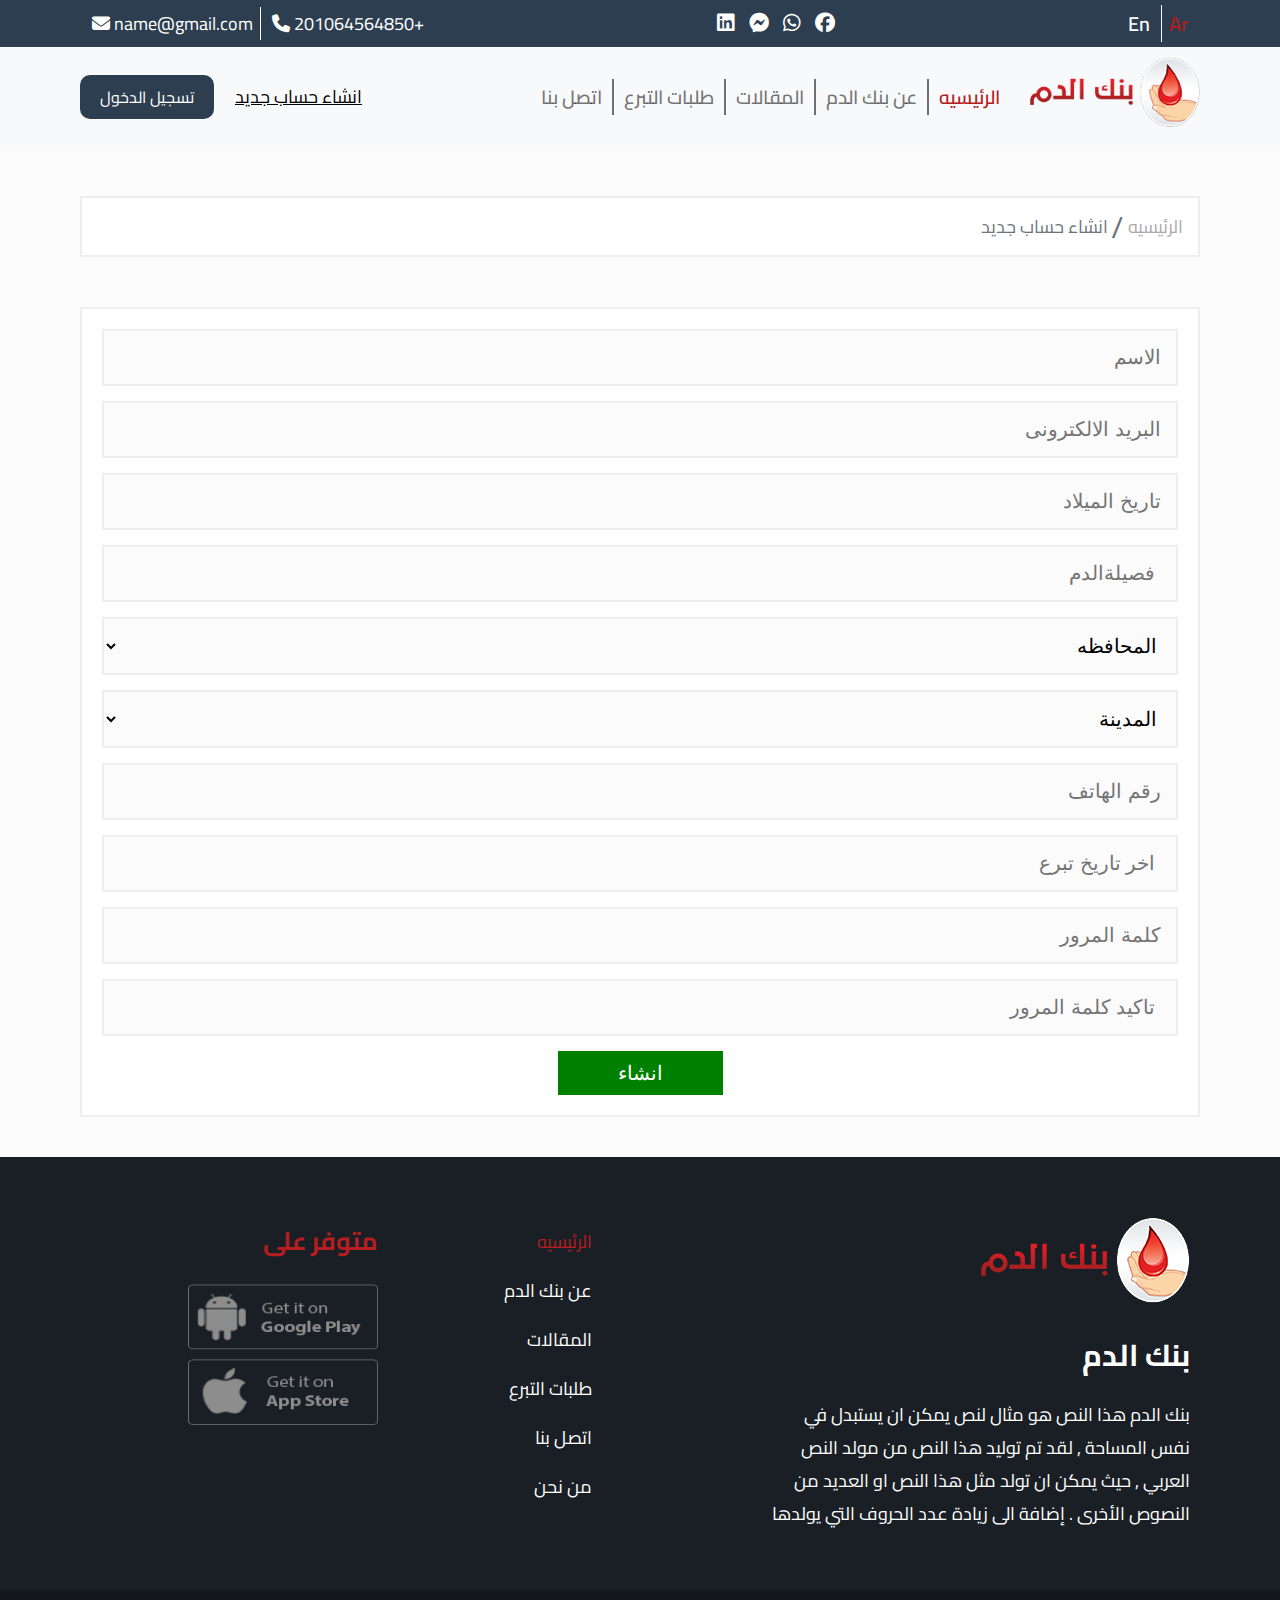
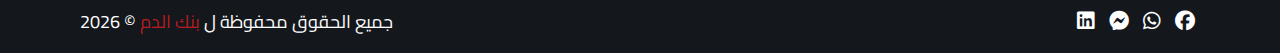
<file: singup.html>
<!DOCTYPE html>
<html lang="ar" dir="rtl">
  <head>
    <meta charset="UTF-8" />
    <meta http-equiv="X-UA-Compatible" content="IE=edge" />
    <meta name="viewport" content="width=device-width, initial-scale=1.0" />
    <title>بنك الدم</title>
    <link
      rel="stylesheet"
      href="https://cdnjs.cloudflare.com/ajax/libs/font-awesome/6.2.1/css/all.min.css"
    />
    <link rel="stylesheet" href="CSS/main.css" />
    <link rel="stylesheet" href="CSS/home.css" />
    <!-- swiper  -->
    <link
      rel="stylesheet"
      href="https://cdn.jsdelivr.net/npm/swiper@8/swiper-bundle.min.css"
    />
  </head>
  <body>
    <!-- Start Nav  -->
    <section class="Nav">
      <div class="container">
        <div class="nav-content">
          <div class="langs">
            <a href="#">En</a>
            <a href="#" class="active">Ar</a>
          </div>
          <div class="social">
            <i class="fab fa-facebook"></i>
            <i class="fab fa-whatsapp"></i>
            <i class="fab fa-facebook-messenger"></i>
            <i class="fab fa-linkedin"></i>
          </div>
          <div class="contnect">
            <span>
              <a href="tel:+201064564850">+201064564850</a>
              <i class="fas fa-phone"></i>
            </span>
            <span>
              <a href="mailto:name@gmail.com">name@gmail.com</a>
              <i class="fas fa-envelope"></i>
            </span>
          </div>
        </div>
      </div>
    </section>
    <!-- End Nav  -->
    <!-- Start Header  -->
    <section class="header">
      <div class="container">
        <div class="header-content">
          <div class="right">
            <a href="index.html" class="logo">
              <img src="imgs/logo.png" alt="" />
            </a>
          </div>
          <div class="left">
            <ul class="links">
              <li><a class="active" href="index.html">الرئيسيه</a></li>
              <li><a href="about.html">عن بنك الدم</a></li>
              <li><a href="maqal.html">المقالات</a></li>
              <li><a href="talabate.html">طلبات التبرع</a></li>
              <li><a href="contact.html">اتصل بنا</a></li>
            </ul>
            <div class="btns">
              <a class="singup" href="singup.html">انشاء حساب جديد</a>
              <a class="login" href="login.html">تسجيل الدخول</a>
            </div>
          </div>
          <div class="menu">
            <i class="fas fa-bars"></i>
          </div>
        </div>
      </div>
    </section>
    <!-- End Header  -->
    <!-- Start Path  -->
    <section class="path">
      <div class="container">
        <ol>
          <li><a href="index.html">الرئيسيه</a></li>
          <li>انشاء حساب جديد</li>
        </ol>
      </div>
    </section>
    <!-- End Path  -->
    <!-- Start SignUp  -->
    <section class="signup">
      <div class="container">
        <div class="signup-content">
          <form class="signup-form">
            <input type="text" placeholder="الاسم" name="name" />
            <input type="email" placeholder="البريد الالكترونى" name="email" />
            <input type="text" placeholder="تاريخ الميلاد" name="date" />
            <input type="text" placeholder=" فصيلةالدم" name="sta" />
            <select name="المحافظه" id="" aria-placeholder="المحافظه">
              <optgroup label="المحافظه">
                <option value="">المحافظه</option>
                <option value="">القاهرة</option>
                <option value="">الدقهلية</option>
                <option value="">الاسكندريه</option>
                <option value="">اسوان</option>
              </optgroup>
            </select>
            <select name="المدينة" id="" aria-placeholder="المدينة">
              <optgroup label="المدينة">
                <option value="">المدينة</option>
                <option value="">المنصوره</option>
                <option value="">القاهرة</option>
                <option value="">الاسكندريه/option></option>
                <option value="">اسوان</option>
              </optgroup>
            </select>
            <input type="number" placeholder="رقم الهاتف" name="number" />
            <input type="text" placeholder=" اخر تاريخ تبرع" name="date" />
            <input type="password" placeholder="كلمة المرور" name="password" />
            <input
              type="password"
              placeholder=" تاكيد كلمة المرور"
              name="takpassword"
            />
            <button class="send">انشاء</button>
          </form>
        </div>
      </div>
    </section>
    <!-- Start signup  -->
    <!-- Start Footer  -->
    <section class="footer">
      <div class="container">
        <div class="box-foot">
          <img src="imgs/logo.png" alt="" />
          <h1>بنك الدم</h1>
          <p>
            بنك الدم هذا النص هو مثال لنص يمكن ان يستبدل في نفس المساحة , لقد تم
            توليد هذا النص من مولد النص العربي , حيث يمكن ان تولد مثل هذا النص
            او العديد من النصوص الأخرى . إضافة الى زيادة عدد الحروف التي يولدها
          </p>
        </div>
        <div class="box-foot box-foot-par">
          <div class="semi-box">
            <ul>
              <li><a class="active" href="index.html">الرئيسيه</a></li>
              <li><a href="about.html">عن بنك الدم</a></li>
              <li><a href="maqal.html">المقالات</a></li>
              <li><a href="talabate.html">طلبات التبرع</a></li>
              <li><a href="contact.html">اتصل بنا</a></li>
              <li><a href="#"> من نحن</a></li>
            </ul>
          </div>
          <div class="semi-box">
            <h3>متوفر على</h3>
            <a href="#">
              <img src="imgs/google1.png" alt="" />
            </a>
            <a href="#">
              <img src="imgs/ios1.png" alt="" />
            </a>
          </div>
        </div>
      </div>
    </section>
    <div class="copy">
      <div class="container">
        <div class="social">
          <i class="fab fa-facebook"></i>
          <i class="fab fa-whatsapp"></i>
          <i class="fab fa-facebook-messenger"></i>
          <i class="fab fa-linkedin"></i>
        </div>
        <p>
          جميع الحقوق محفوظة ل <span class="ban">بنك الدم </span>&copy;
          <span class="year"></span>
        </p>
      </div>
    </div>
    <!-- End Footer  -->
    <script src="JS/script.js"></script>
  </body>
</html>
</file>
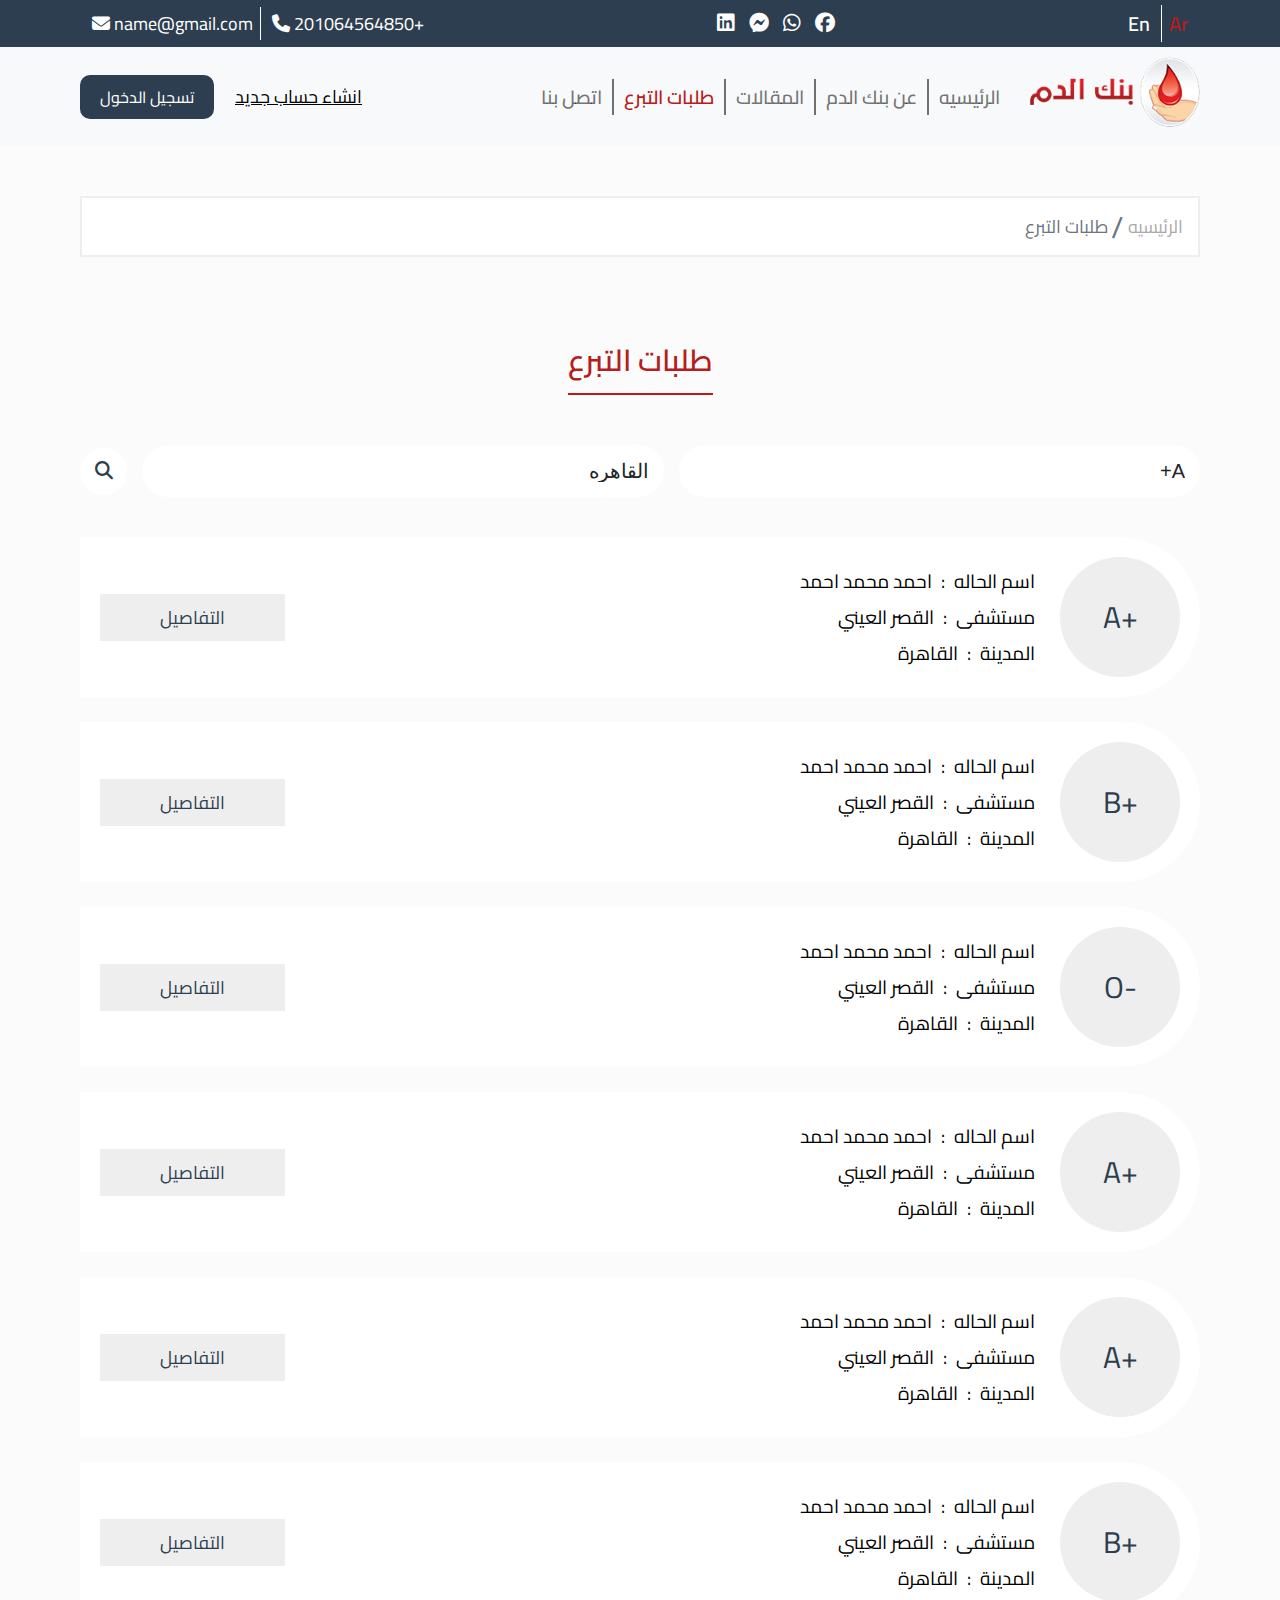
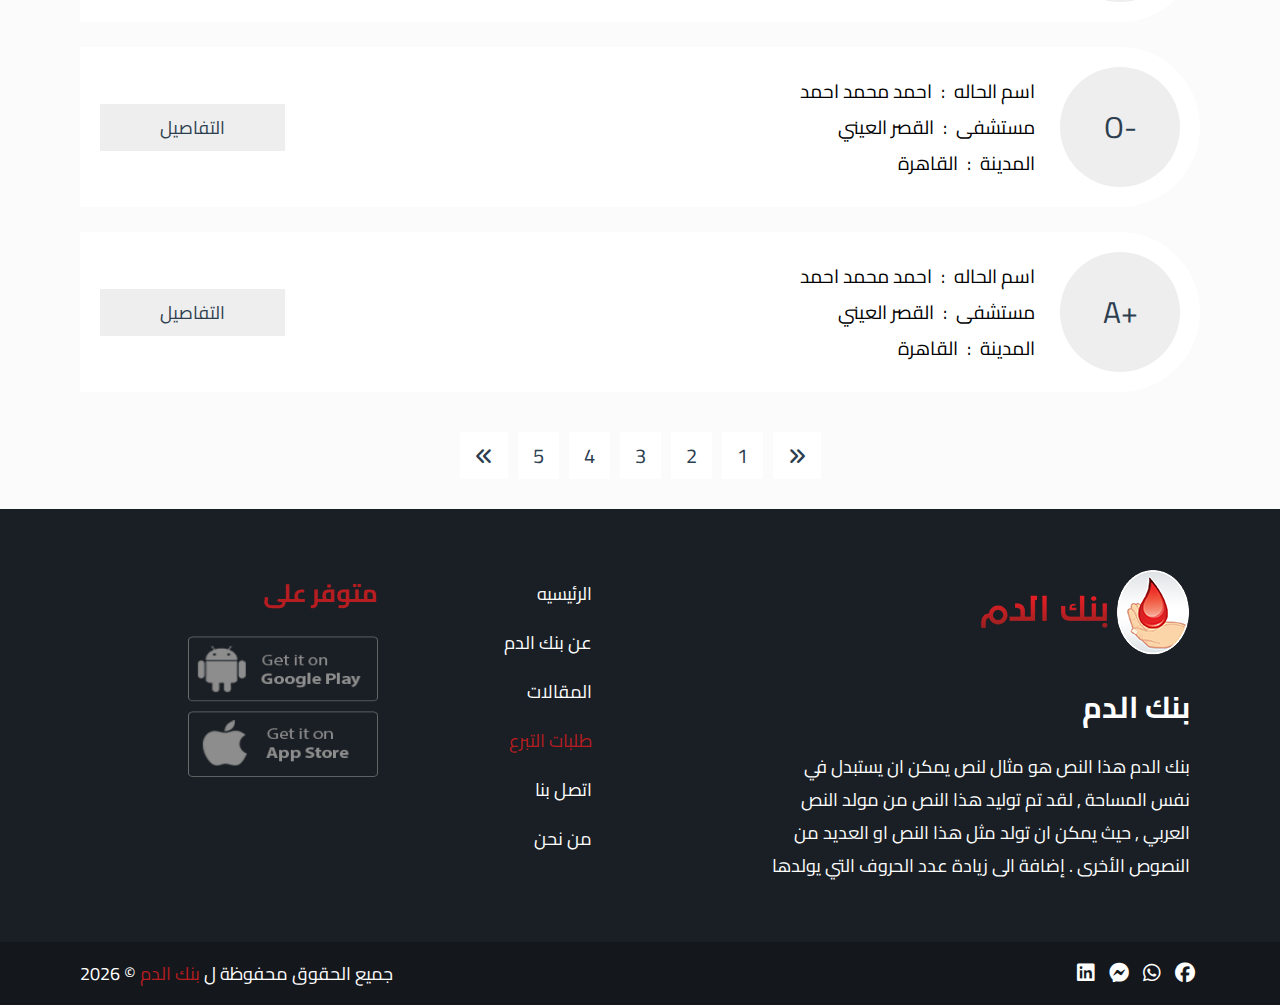
<file: talabate.html>
<!DOCTYPE html>
<html lang="ar" dir="rtl">
  <head>
    <meta charset="UTF-8" />
    <meta http-equiv="X-UA-Compatible" content="IE=edge" />
    <meta name="viewport" content="width=device-width, initial-scale=1.0" />
    <title>بنك الدم</title>
    <link
      rel="stylesheet"
      href="https://cdnjs.cloudflare.com/ajax/libs/font-awesome/6.2.1/css/all.min.css"
    />
    <link rel="stylesheet" href="CSS/main.css" />
    <link rel="stylesheet" href="CSS/home.css" />
    <!-- swiper  -->
    <link
      rel="stylesheet"
      href="https://cdn.jsdelivr.net/npm/swiper@8/swiper-bundle.min.css"
    />
  </head>
  <body>
    <!-- Start Nav  -->
    <section class="Nav">
      <div class="container">
        <div class="nav-content">
          <div class="langs">
            <a href="#">En</a>
            <a href="#" class="active">Ar</a>
          </div>
          <div class="social">
            <i class="fab fa-facebook"></i>
            <i class="fab fa-whatsapp"></i>
            <i class="fab fa-facebook-messenger"></i>
            <i class="fab fa-linkedin"></i>
          </div>
          <div class="contnect">
            <span>
              <a href="tel:+201064564850">+201064564850</a>
              <i class="fas fa-phone"></i>
            </span>
            <span>
              <a href="mailto:name@gmail.com">name@gmail.com</a>
              <i class="fas fa-envelope"></i>
            </span>
          </div>
        </div>
      </div>
    </section>
    <!-- End Nav  -->
    <!-- Start Header  -->
    <section class="header">
      <div class="container">
        <div class="header-content">
          <div class="right">
            <a href="index.html" class="logo">
              <img src="imgs/logo.png" alt="" />
            </a>
          </div>
          <div class="left">
            <ul class="links">
              <li><a href="index.html">الرئيسيه</a></li>
              <li><a href="about.html">عن بنك الدم</a></li>
              <li><a href="maqal.html">المقالات</a></li>
              <li><a class="active" href="talabate.html">طلبات التبرع</a></li>
              <li><a href="contact.html">اتصل بنا</a></li>
            </ul>
            <div class="btns">
              <a class="singup" href="singup.html">انشاء حساب جديد</a>
              <a class="login" href="login.html">تسجيل الدخول</a>
            </div>
          </div>
          <div class="menu">
            <i class="fas fa-bars"></i>
          </div>
        </div>
      </div>
    </section>
    <!-- End Header  -->
    <!-- Start Path  -->
    <section class="path">
      <div class="container">
        <ol>
          <li><a href="index.html">الرئيسيه</a></li>
          <li>طلبات التبرع</li>
        </ol>
      </div>
    </section>
    <!-- End Path  -->
    <!-- Start talabate  -->
    <div class="talabate">
      <div class="container">
        <h2 class="head-section center">طلبات التبرع</h2>
        <div class="form">
          <div class="box">
            <select name="xxx" placeholder="اختر فصيلة الدم">
              <optgroup label="اختر فصيلة الدم">
                <option value="A+">A+</option>
                <option value="B+">B+</option>
                <option value="O-">O-</option>
              </optgroup>
            </select>
          </div>
          <div class="box">
            <select name="city" placeholder="اختر المدينة">
              <optgroup label="اختر المدينة">
                <option value="القاهره">القاهره</option>
                <option value="المنصوره">المنصوره</option>
                <option value="المحلة">المحلة</option>
              </optgroup>
            </select>
          </div>
          <button class="sear">
            <i class="fas fa-search"></i>
          </button>
        </div>
        <div class="all-items">
          <div class="item">
            <div class="status">
              <div class="cicle">+A</div>
              <div class="dis">
                <p>
                  <span>اسم الحاله</span> :
                  <span>احمد محمد احمد</span>
                </p>
                <p>
                  <span>مستشفى</span> :
                  <span>القصر العيني</span>
                </p>
                <p>
                  <span>المدينة</span> :
                  <span>القاهرة</span>
                </p>
              </div>
            </div>
            <a href="#" class="mybtn2">التفاصيل</a>
          </div>
          <div class="item">
            <div class="status">
              <div class="cicle">+B</div>
              <div class="dis">
                <p>
                  <span>اسم الحاله</span> :
                  <span>احمد محمد احمد</span>
                </p>
                <p>
                  <span>مستشفى</span> :
                  <span>القصر العيني</span>
                </p>
                <p>
                  <span>المدينة</span> :
                  <span>القاهرة</span>
                </p>
              </div>
            </div>
            <a href="#" class="mybtn2">التفاصيل</a>
          </div>
          <div class="item">
            <div class="status">
              <div class="cicle">-O</div>
              <div class="dis">
                <p>
                  <span>اسم الحاله</span> :
                  <span>احمد محمد احمد</span>
                </p>
                <p>
                  <span>مستشفى</span> :
                  <span>القصر العيني</span>
                </p>
                <p>
                  <span>المدينة</span> :
                  <span>القاهرة</span>
                </p>
              </div>
            </div>
            <a href="#" class="mybtn2">التفاصيل</a>
          </div>
          <div class="item">
            <div class="status">
              <div class="cicle">+A</div>
              <div class="dis">
                <p>
                  <span>اسم الحاله</span> :
                  <span>احمد محمد احمد</span>
                </p>
                <p>
                  <span>مستشفى</span> :
                  <span>القصر العيني</span>
                </p>
                <p>
                  <span>المدينة</span> :
                  <span>القاهرة</span>
                </p>
              </div>
            </div>
            <a href="#" class="mybtn2">التفاصيل</a>
          </div>
          <div class="item">
            <div class="status">
              <div class="cicle">+A</div>
              <div class="dis">
                <p>
                  <span>اسم الحاله</span> :
                  <span>احمد محمد احمد</span>
                </p>
                <p>
                  <span>مستشفى</span> :
                  <span>القصر العيني</span>
                </p>
                <p>
                  <span>المدينة</span> :
                  <span>القاهرة</span>
                </p>
              </div>
            </div>
            <a href="#" class="mybtn2">التفاصيل</a>
          </div>
          <div class="item">
            <div class="status">
              <div class="cicle">+B</div>
              <div class="dis">
                <p>
                  <span>اسم الحاله</span> :
                  <span>احمد محمد احمد</span>
                </p>
                <p>
                  <span>مستشفى</span> :
                  <span>القصر العيني</span>
                </p>
                <p>
                  <span>المدينة</span> :
                  <span>القاهرة</span>
                </p>
              </div>
            </div>
            <a href="#" class="mybtn2">التفاصيل</a>
          </div>
          <div class="item">
            <div class="status">
              <div class="cicle">-O</div>
              <div class="dis">
                <p>
                  <span>اسم الحاله</span> :
                  <span>احمد محمد احمد</span>
                </p>
                <p>
                  <span>مستشفى</span> :
                  <span>القصر العيني</span>
                </p>
                <p>
                  <span>المدينة</span> :
                  <span>القاهرة</span>
                </p>
              </div>
            </div>
            <a href="#" class="mybtn2">التفاصيل</a>
          </div>
          <div class="item">
            <div class="status">
              <div class="cicle">+A</div>
              <div class="dis">
                <p>
                  <span>اسم الحاله</span> :
                  <span>احمد محمد احمد</span>
                </p>
                <p>
                  <span>مستشفى</span> :
                  <span>القصر العيني</span>
                </p>
                <p>
                  <span>المدينة</span> :
                  <span>القاهرة</span>
                </p>
              </div>
            </div>
            <a href="#" class="mybtn2">التفاصيل</a>
          </div>
        </div>
        <ul class="numbers">
          <li>
            <a href="#"><i class="fas fa-angles-right"></i></a>
          </li>
          <li><a href="#">1</a></li>
          <li><a href="#">2</a></li>
          <li><a href="#">3</a></li>
          <li><a href="#">4</a></li>
          <li><a href="#">5</a></li>
          <li>
            <a href="#"><i class="fas fa-angles-left"></i></a>
          </li>
        </ul>
      </div>
    </div>
    <!-- End talabate  -->
    <!-- Start Footer  -->
    <section class="footer">
      <div class="container">
        <div class="box-foot">
          <img src="imgs/logo.png" alt="" />
          <h1>بنك الدم</h1>
          <p>
            بنك الدم هذا النص هو مثال لنص يمكن ان يستبدل في نفس المساحة , لقد تم
            توليد هذا النص من مولد النص العربي , حيث يمكن ان تولد مثل هذا النص
            او العديد من النصوص الأخرى . إضافة الى زيادة عدد الحروف التي يولدها
          </p>
        </div>
        <div class="box-foot box-foot-par">
          <div class="semi-box">
            <ul>
              <li><a href="index.html">الرئيسيه</a></li>
              <li><a href="about.html">عن بنك الدم</a></li>
              <li><a href="maqal.html">المقالات</a></li>
              <li><a class="active" href="talabate.html">طلبات التبرع</a></li>
              <li><a href="contact.html">اتصل بنا</a></li>
              <li><a href="#"> من نحن</a></li>
            </ul>
          </div>
          <div class="semi-box">
            <h3>متوفر على</h3>
            <a href="#">
              <img src="imgs/google1.png" alt="" />
            </a>
            <a href="#">
              <img src="imgs/ios1.png" alt="" />
            </a>
          </div>
        </div>
      </div>
    </section>
    <div class="copy">
      <div class="container">
        <div class="social">
          <i class="fab fa-facebook"></i>
          <i class="fab fa-whatsapp"></i>
          <i class="fab fa-facebook-messenger"></i>
          <i class="fab fa-linkedin"></i>
        </div>
        <p>
          جميع الحقوق محفوظة ل <span class="ban">بنك الدم </span>&copy;
          <span class="year"></span>
        </p>
      </div>
    </div>
    <!-- End Footer  -->
    <!-- swiper -->
    <script src="https://cdn.jsdelivr.net/npm/swiper@8/swiper-bundle.min.js"></script>
    <script src="JS/script.js"></script>
  </body>
</html>
</file>
<file: CSS/main.css>
@import url("https://fonts.googleapis.com/css2?family=Cairo:wght@200;300;400;500;600;700;800;900;1000&family=Poppins:wght@100;200;300;400;500;600;700&display=swap");
* {
  box-sizing: border-box;
  margin: 0;
  padding: 0;
}
body {
  font-family: "Cairo", sans-serif;
}
:root {
  --main-color: #2d3e50;
  --sec-color: #b51d21;
  --main-transition: 0.3s;
}
.container {
  padding: 0 10px;
  margin: auto;
}
a {
  text-decoration: none;
}
.head-section {
  color: var(--sec-color);
  width: fit-content;
  margin: 0 10px;
  font-size: 30px;
  padding: 5px 0;
  font-weight: 600;
  border-bottom: 2px solid var(--sec-color);
}
.head-section.center {
  margin: 0 auto 20px;
}
.mybtn,
.mybtn2 {
  font-size: 18px;
  padding: 7px 60px;
  transition: var(--main-transition);
  cursor: pointer;
  outline: none !important;
  border: none;
}
.mybtn,
.mybtn.active {
  color: #fff;
  background-color: var(--main-color);
}
.mybtn2 {
  color: var(--main-color);
  background-color: #eee;
}
.mybtn:hover {
  background-color: #0d6efd;
}
.mybtn2:hover {
  color: #fff;
  background-color: var(--main-color);
}
@media (min-width: 576px) {
  .container {
    max-width: 540px;
  }
}
@media (min-width: 768px) {
  .container {
    max-width: 720px;
  }
}
@media (min-width: 991px) {
  .container {
    max-width: 960px;
  }
}
@media (min-width: 1200px) {
  .container {
    max-width: 1140px;
  }
}

/* Start Nav */
.Nav {
  background-color: var(--main-color);
  position: relative;
  z-index: 222;
}
.Nav .container .nav-content {
  display: flex;
  align-items: center;
  justify-content: space-between;
  padding: 5px;
}
.Nav .container .nav-content a {
  color: #fff;
}
.Nav .container .nav-content .langs a {
  padding: 0 7px;
  font-weight: 600;
  font-size: 20px;
  color: #fff;
}
.Nav .container .nav-content .langs a.active {
  color: var(--sec-color);
}
.Nav .container .nav-content .langs a:last-child {
  border-left: 1px solid #fff;
}
.social i {
  font-size: 20px;
  padding: 5px;
  cursor: pointer;
  color: #fff;
  transition: var(--main-transition);
}
.social i:hover {
  color: #aaa;
}
.Nav .container .nav-content .contnect span {
  padding: 0 7px;
  font-size: 18px;
  color: #fff;
}
.Nav .container .nav-content .contnect span:first-child {
  border-left: 1px solid #fff;
}

@media (max-width: 991px) {
  .Nav .container .nav-content {
    flex-direction: column;
    text-align: center;
    gap: 7px;
  }
  .Nav .container .nav-content .contnect span:first-child {
    border-left: none;
  }
}
/* End Nav */
/* Start Header  */
.header {
  background-color: #f8f9fa;
  padding: 10px 0;
  position: relative;
  z-index: 3;
}
.header .container .header-content {
  display: flex;
  align-items: center;
  justify-content: space-between;
}
.header .container .header-content .right .logo img {
  height: 70px;
  margin-left: 20px;
}
.header .container .header-content .left {
  flex: 1;
  display: flex;
  align-items: center;
  flex-direction: row;
  justify-content: space-between;
}
.header .container .header-content .left .links {
  list-style: none;
  display: flex;
}
.header .container .header-content .left .links li {
  padding: 0px 10px;
}
.header .container .header-content .left .links li:not(:last-child) {
  border-left: 2px solid rgba(0, 0, 0, 0.55);
}
.header .container .header-content .left .links li a {
  color: rgba(0, 0, 0, 0.55);
  transition: var(--main-transition);
  font-size: 19px;
  font-weight: 600;
}
@media (max-width: 1200px) {
  .header .container .header-content .left .links li a {
    font-size: 17px;
  }
}
.header .container .header-content .left .links li a.active {
  color: var(--sec-color) !important;
}
.header .container .header-content .left .links li a:hover {
  color: #000;
}

.header .container .header-content .left a.singup {
  text-decoration: underline !important;
  color: #000;
  padding: 7px;
  margin-left: 10px;
  font-size: 18px;
}
.header .container .header-content .left a.login {
  color: #fff;
  background-color: var(--main-color);
  padding: 7px 20px;
  border-radius: 10px;
}
.header .container .header-content .menu {
  font-size: 18px;
  cursor: pointer;
  padding: 2px 10px;
  border: 1px solid rgba(0, 0, 0, 0.55);
  color: rgba(0, 0, 0, 0.55);
  transition: all var(--main-transition) ease;
  display: none;
}

.header .container .header-content .menu:hover,
.header .container .header-content .menu.active {
  border-color: var(--sec-color);
  outline: 1px solid var(--sec-color);
  color: var(--sec-color);
}
@media (max-width: 991px) {
  .header .container .header-content .left {
    position: absolute;
    left: 0;
    right: 0;
    top: -350px;
    z-index: -1 !important;
    align-items: flex-start;
    background-color: #f8f9fa;
    width: 100%;
    flex-direction: column;
    transition: var(--main-transition);
  }
  .header .container .header-content .left.show {
    top: 100%;
  }
  .header .container .header-content .left .links {
    flex-direction: column;
    width: 100%;
  }
  .header .container .header-content .left .links li {
    border-left: transparent !important;
    padding: 5px 15px;
  }
  .header .container .header-content .left .btns {
    margin-bottom: 10px;
    margin-right: 10px;
    display: flex;
    flex-direction: column;
    text-align: center;
  }
  .header .container .header-content .menu {
    display: block;
  }
}
/* End Header  */

/* Start Path  */
.path {
  padding: 50px 0;
  background-color: #fbfbfb;
}
.path .container ol {
  display: flex;
  align-items: center;
  list-style: none;
  gap: 20px;
  background-color: #fff;
  padding: 12px 15px;
  border: 2px solid #eee;
  font-size: 18px;
}
.path .container ol li:not(:first-child) {
  color: #6c757d;
  position: relative;
}
.path .container ol li:not(:first-child)::before {
  content: "/";
  position: absolute;
  right: -15px;
  top: 50%;
  transform: translateY(-50%);
  font-size: 30px;
}
.path .container ol li a {
  color: #aaa;
  font-size: 18px;
  transition: var(--main-transition);
}
.path .container ol li a:hover {
  color: var(--main-color);
}
/* End Path  */

/* Start Footer */
.footer {
  background-color: #1a1f25;
  padding: 60px 0;
}
.footer .container {
  display: flex;
  gap: 150px;
}
.footer .container .box-foot {
  width: 40%;
  list-style: none;
  padding: 0 10px;
}

.footer .container .box-foot-par {
  display: flex;
}
.footer .container .box-foot .semi-box {
  width: 50%;
}
.footer .container .box-foot h1 {
  font-size: 30px;
  color: #fff;
  margin: 15px 0;
}
.footer .container .box-foot p {
  color: #fff;
  font-size: 18px;
}
.footer .container .box-foot li {
  display: block;
  padding: 8px 0;
}
.footer .container .box-foot li a {
  font-size: 18px;
  color: #fff;
  transition: var(--main-transition);
}
.footer .container .box-foot li a:hover,
.footer .container .box-foot li a.active {
  color: var(--sec-color);
}
.footer .container .box-foot h3 {
  color: var(--sec-color);
  font-size: 25px;
  margin-bottom: 20px;
}
.footer .container .box-foot .semi-box > a img {
  width: 190px;
  height: 66px;
  transition: var(--main-transition);
}
.footer .container .box-foot .semi-box > a img:hover {
  background-color: #eee;
}
.copy {
  background-color: #14171c;
  padding: 15px 10px;
}
.copy .container {
  display: flex;
  align-items: center;
  justify-content: space-between;
}
.copy .container p {
  font-size: 18px;
  color: #fff;
}
.copy .container p .ban {
  color: var(--sec-color);
}
@media (max-width: 768px) {
  .copy .container {
    flex-direction: column;
    gap: 10px;
  }
  .footer .container .box-foot .semi-box > a img {
    width: 150px;
    height: 50px;
  }
}
@media (max-width: 991px) {
  .footer .container {
    flex-direction: column;
    gap: 30px;
  }
  .footer .container .box-foot p {
    font-size: 17px;
  }
  .footer .container .box-foot {
    width: 100%;
  }
}
/* Start Footer */
</file>
<file: CSS/home.css>
/* ======================Home Page================== */
/* Start Home  */
.home {
  min-height: calc(100vh - 147px);
  background-image: url("../imgs/header.jpg");
  background-repeat: no-repeat;
  background-size: cover;
  padding: 100px 0;
  position: relative;
}
.home .container .home-text {
  max-width: 400px;
}
.home .container .home-text h1 {
  color: var(--sec-color);
  font-size: 27px;
}
.home .container .home-text p {
  color: var(--main-color);
  font-size: 25px;
  margin: 10px 0 30px;
}

.home .container .bullts {
  position: absolute;
  left: 50%;
  transform: translateX(-50%);
  bottom: 20px;
  display: flex;
  gap: 10px;
}
.home .container .bullts span {
  width: 15px;
  height: 15px;
  border-radius: 50%;
  background-color: #fff;
  opacity: 0.5;
}
.home .container .bullts span.active {
  opacity: 1;
}
/* End Home */
/* Start About */
.about {
  background-image: url("../imgs/about.png");
  background-repeat: no-repeat;
  background-size: cover;
  padding: 60px 0;
}
.about .text-about {
  max-width: 450px;
  text-align: center;
  font-size: 25px;
  color: var(--main-color);
}
/* End About */
/* Start Maqal */
.maqal {
  padding: 20px 0;
  background-color: #fbfbfb;
}
.maqal .container .content-maqal {
  padding: 50px 0;
}
.maqal .container .box-maqal {
  background-color: #fff;
  padding-bottom: 20px;
  border-radius: 10px;
  overflow: hidden;
  position: relative;
}
.maqal .container .box-maqal .heart {
  width: 50px;
  height: 50px;
  border-radius: 50%;
  background-color: var(--main-color);
  position: absolute;
  top: 10px;
  left: 10px;
  display: flex;
  align-items: center;
  justify-content: center;
  font-size: 25px;
  color: #fff;
  cursor: pointer;
  transition: var(--main-transition);
}
.maqal .container .box-maqal .heart:hover {
  background-color: red;
}
.maqal .container .box-maqal img {
  width: 100%;
}
.maqal .container .box-maqal .text {
  padding: 0 10px 10px;
}
.maqal .container .box-maqal .text h3 {
  font-size: 20px;
  color: var(--sec-color);
}
.maqal .container .box-maqal .text p {
  font-size: 18px;
  color: var(--main-color);
  margin: 7px 0px;
}
.maqal .container .box-maqal a {
  margin: auto;
  display: block;
  width: fit-content;
}
/* End Maqal */
/* Start talabate */
.talabate {
  padding: 20px 0;
  background-color: #fbfbfb;
}
.talabate .form {
  padding: 30px 0 10px;
  display: flex;
  align-items: center;
  gap: 15px;
}
.talabate .form .box {
  flex: 1;
}
.talabate .form .box select {
  width: 100%;
  border-radius: 50px;
  background-color: #fff;
  color: #212529;
  appearance: none;
  padding: 15px;
  font-size: 20px;
  border: none;
  outline: none;
}
.talabate .form .sear {
  width: 47px;
  height: 47px;
  border-radius: 50%;
  background-color: #fff;
  outline: none;
  border: none;
  color: var(--main-color);
  display: flex;
  align-items: center;
  justify-content: center;
  cursor: pointer;
  font-size: 18px;
}

.talabate .container .all-items {
  padding: 30px 0;
}
.talabate .container .all-items .item {
  background-color: #fff;
  padding: 20px;
  border-radius: 0 100px 100px 0;
  display: flex;
  align-items: center;
  justify-content: space-between;
}
.talabate .container .all-items .item:not(:last-child) {
  margin-bottom: 25px;
}
.talabate .container .all-items .item .status {
  display: flex;
  align-items: center;
  gap: 20px;
}
.talabate .container .all-items .item .status .cicle {
  width: 120px;
  height: 120px;
  border-radius: 50%;
  background-color: #eee;
  display: flex;
  align-items: center;
  justify-content: center;
  font-size: 30px;
  color: var(--main-color);
}
.talabate .container .all-items .item .status .dis p {
  font-size: 19px;
}
.talabate .container .all-items .item .status .dis p span {
  padding: 5px;
}
.talabate .container .mybtn {
  margin: auto;
  display: block;
  width: fit-content;
}
.talabate .container .numbers {
  list-style: none;
  display: flex;
  align-items: center;
  justify-content: center;
  gap: 10px;
  margin: 15px;
}
.talabate .container .numbers li a {
  padding: 5px 15px;
  color: var(--main-color);
  background-color: #fff;
  font-size: 20px;
  transition: var(--main-transition);
}
.talabate .container .numbers li a:hover {
  color: #fff;
  background-color: var(--main-color);
}
.talabate .container .numbers li a i {
  font-size: 18px;
}
@media (max-width: 768px) {
  .talabate .form {
    flex-direction: column;
  }
  .talabate .form .box {
    width: 100%;
  }
  .talabate .container .all-items .item {
    flex-direction: column;
    border-radius: 30px;
    gap: 20px;
  }
  .talabate .container .all-items .item .status {
    flex-direction: column;
  }
  .talabate .container .numbers li a {
    padding: 5px 10px;
    font-size: 16px;
  }
  .talabate .container .numbers li a i {
    font-size: 16px;
  }
}
/* End talabate */
/* Start contact */
.contact {
  background-image: url("../imgs/call.jpg");
  background-repeat: no-repeat;
  background-size: cover;
  padding: 60px 0;
}
.contact .container .contact-text {
  max-width: 450px;
  text-align: center;
}
.contact .container .contact-text h2 {
  color: var(--sec-color);
  padding: 10px 0;
  font-size: 25px;
  margin: 10px auto;
  font-weight: 600;
  width: fit-content;
  border-bottom: 2px solid var(--sec-color);
}
.contact .container .contact-text p {
  font-size: 20px;
  margin: 15px 0;
}
.contact .container .contact-text button {
  display: flex;
  align-items: center;
  margin: auto;
  position: relative;
  padding: 20px 80px;
  border-radius: 20px;
  border: none;
  outline: none;
  font-size: 18px;
  background-color: #3ab54a;
}
.contact .container .contact-text a {
  display: block;
  width: 100px;
  color: #fff;
}
.contact .container .contact-text button img {
  width: 60px;
  position: absolute;
  left: -15px;
  top: 0;
}
/* End contact */
/* Start Bank   */
.bank {
  background-image: url("../imgs/BG-phone.png");
  background-repeat: no-repeat;
  background-size: cover;
  padding: 60px 0;
}
.bank .bank-content {
  display: flex;
  align-items: center;
  gap: 20px;
}
.bank .bank-content .bank-box {
  width: 45%;
}
.bank .bank-content .bank-box h2 {
  font-size: 30px;
  padding: 0 0 30px 0;
  color: var(--main-color);
}
.bank .bank-content .bank-box p {
  font-size: 20px;
  padding: 10px 0;
}
.bank .bank-content .bank-box h3 {
  font-size: 25px;
  color: var(--main-color);
  text-align: center;
  padding: 10px 0;
}
.bank .bank-content .bank-box .apps {
  text-align: center;
}
.bank .bank-content .bank-box > img {
  width: 100%;
}
@media (max-width: 992px) {
  .bank .bank-content {
    flex-direction: column;
  }
  .bank .bank-content .bank-box {
    width: 100%;
  }
}
/* End Bank   */

/* ======================Contact,Login,Singup Page================== */
/* Start ContactPage */
.contactpage {
  background-color: #f2f2f2;
  padding: 20px 0;
}
.contactpage .contactpage-content {
  display: flex;
  justify-content: space-between;
  gap: 30px;
}
.contactpage .contactpage-content .card {
  width: 50%;
  background-color: #fff;
}
.contactpage .contactpage-content .card .head-card {
  text-align: center;
  padding: 7px 10px;
  background-color: var(--main-color);
  color: #fff;
  font-size: 22px;
  font-weight: 600;
}
.contactpage .contactpage-content .card .img-card {
  text-align: center;
  padding: 30px 0;
}
.contactpage .contactpage-content .card .mycontact {
  padding: 20px;
  font-size: 20px;
  color: var(--main-color);
}
.contactpage .contactpage-content .card .mysocial h3 {
  color: var(--sec-color);
  text-align: center;
  font-weight: 600;
  margin-bottom: 20px;
}
.contactpage .contactpage-content .card .mysocial {
  padding: 50px 20px 0;
}
.contactpage .contactpage-content .card .mysocial ul {
  display: flex;
  align-items: center;
  justify-content: space-between;
  list-style: none;
}
.contactpage .contactpage-content .card .mysocial ul li {
  width: 60px;
}

.contactpage .contactpage-content .card .card-form {
  padding: 20px 10px 0;
}
.contactpage .contactpage-content .card .card-form input,
.contactpage .contactpage-content .card .card-form textarea {
  width: 100%;
  border: 2px solid #f2f2f2;
  padding: 12px 20px;
  outline: none;
  font-size: 18px;
  resize: none;
  margin-bottom: 15px;
  transition: var(--main-transition);
}
.contactpage .contactpage-content .card .card-form input:focus,
.contactpage .contactpage-content .card .card-form textarea:focus {
  box-shadow: 2px 0px 10px rgb(0, 140, 255);
}
.contactpage .contactpage-content .card .card-form textarea {
  height: 150px;
}

@media (max-width: 991px) {
  .contactpage .contactpage-content {
    flex-direction: column;
  }
  .contactpage .contactpage-content .card {
    width: 100%;
  }
}
@media (max-width: 600px) {
  .contactpage .contactpage-content .card .mysocial ul li {
    width: 40px;
  }
}

/* Start SignUp */
.signup,
.login {
  background-color: #fbfbfb;
  padding-bottom: 40px;
}
.signup .signup-content,
.login .login-content {
  padding: 20px;
  background-color: #fff;
  border: 2px solid #eee;
}
.login .login-content .img-login {
  text-align: center;
  margin: 20px auto 30px;
}
.signup .signup-content input,
.login .login-content input,
.signup .signup-content select {
  width: 100%;
  margin-bottom: 15px;
  padding: 15px;
  font-size: 20px;
  background-color: #fbfbfb;
  outline: none;
  border: 2px solid #eee;
  transition: var(--main-transition);
}

.signup .signup-content input:focus,
.login .login-content input:focus,
.signup .signup-content select:focus {
  box-shadow: 2px 0px 10px rgb(0, 140, 255);
}
.signup .signup-content .send {
  font-size: 20px;
  padding: 10px 60px;
  transition: var(--main-transition);
  cursor: pointer;
  outline: none !important;
  border: none;
  display: block;
  margin: auto;
  background-color: green;
  color: #fff;
}

.login .login-content .remember {
  display: flex;
  align-items: center;
  padding: 10px 0;
  justify-content: space-between;
}
.login .login-content .remember .rem {
  display: flex;
  align-items: center;
  gap: 5px;
}
.login .login-content .remember .rem > input {
  margin: 0 !important;
}
.login .login-content .remember a {
  color: var(--main-color);
}
.login .login-content .btns {
  display: flex;
  align-items: center;
  gap: 15px;
  margin-top: 15px;
}
.login .login-content .btns a {
  width: 50%;
  display: block;
  padding: 10px;
  color: #fff;
  text-align: center;
  font-size: 20px;
}
.login .login-content .btns a.log {
  background-color: #3ab54a;
}
.login .login-content .btns a.create {
  background-color: var(--main-color);
}
@media (max-width: 768px) {
  .login .login-content .btns a {
    padding: 7px;
    font-size: 16px;
  }
}

/* ======================Maqal Page================== */
.MaqalPage {
  background-color: #fbfbfb;
  padding: 40px 10px;
}
.MaqalPage .container .img {
  text-align: center;
  margin: 20px 0;
}
.MaqalPage .container .head-maqals {
  background-color: var(--main-color);
  padding: 10px 15px;
  margin-bottom: 30px;
  color: #fff;
  display: flex;
  align-items: center;
  justify-content: space-between;
}
.MaqalPage .container .head-maqals h3 {
  font-size: 22px;
  font-weight: 600;
}
.MaqalPage .container .head-maqals .heart {
  width: 45px;
  height: 45px;
  font-size: 20px;
  border-radius: 50%;
  border: 2px solid #fff;
  display: flex;
  align-items: center;
  justify-content: center;
  cursor: pointer;
  transition: var(--main-transition);
}
.MaqalPage .container .head-maqals .heart:hover {
  background-color: red;
}

.MaqalPage .container .MaqalPage-text {
  padding: 30px 20px 10px;
  background-color: #fff;
  border: 2px solid #eee;
}
.MaqalPage .container .MaqalPage-text p {
  font-size: 18px;
  margin-bottom: 20px;
}

/* ======================About Page================== */
/* Start AboutUS */
.aboutus {
  background-color: #fbfbfb;
  padding: 40px 0;
}
.aboutus .container .aboutus-content {
  background-color: #fff;
  border: 2px solid #f2f2f2;
  padding: 40px 25px 20px;
}
.aboutus .container .aboutus-content div {
  margin: 20px auto;
  text-align: center;
}
.aboutus .container .aboutus-content p {
  font-size: 19px;
  margin-bottom: 30px;
}
/* End AboutUS */
</file>
